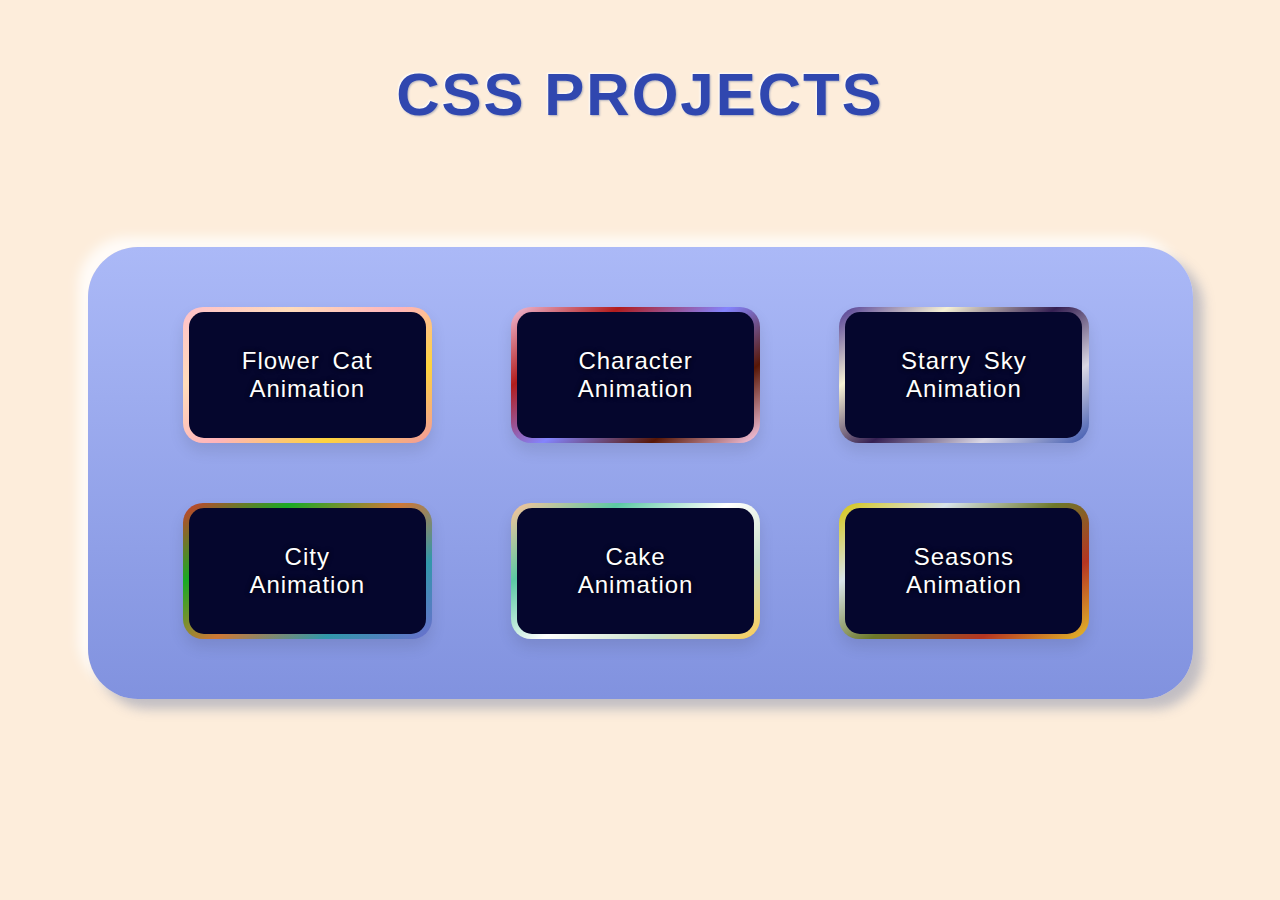
<file: index.html>
<!DOCTYPE html>
<html lang="en" style="height: 100%; overflow: hidden;">
<head>
    <meta charset="UTF-8">
    <meta name="viewport" content="width=device-width, initial-scale=1.0">
    <meta http-equiv="refresh" content="0;url=cssProjects.html">
    <title>index</title>
</head>
<body style="background: linear-gradient(to bottom, #ffb3ba, #ffdfba);">
</body>
</html>
</file>
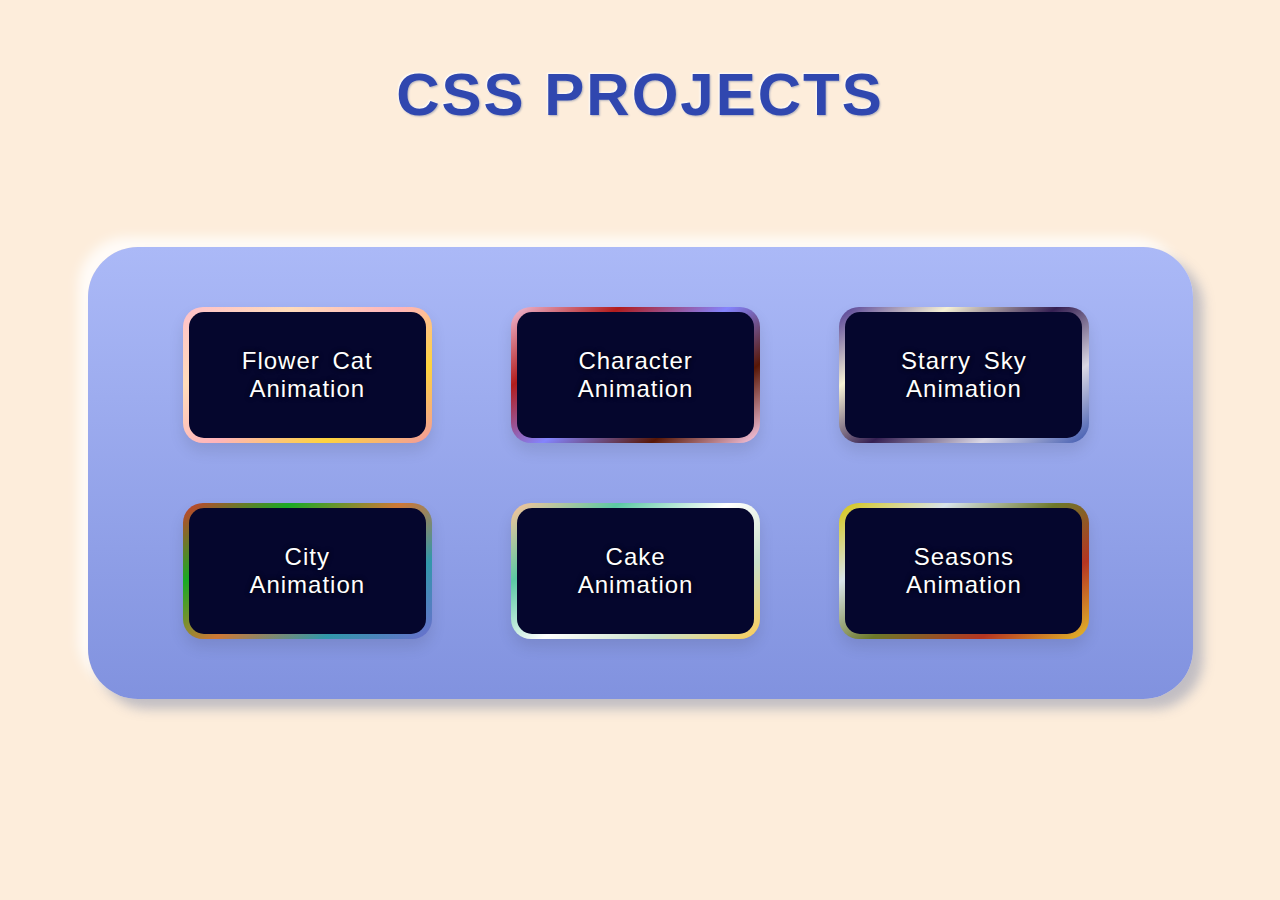
<file: cssProjects.html>
<!DOCTYPE html>
<html lang="en">
<head>
    <meta charset="UTF-8">
    <meta name="viewport" content="width=device-width, initial-scale=1.0, maximum-scale=1.0, user-scalable=no">
    <link rel="icon" type="image/png" href="favicon.png">
    <title>CSS Projects</title>
</head>
<body>
    <h1>CSS Projects</h1><br>
    <div class="container">
        <div class="buttonContainer">
            <button onclick="redirectToFlowerCat()" 
            style="background-image: linear-gradient(144deg, #FEBFCA, #FFDCBA, #FFB4BB, #FED33D, #F298A0);">
                <span class="buttonText">Flower Cat Animation</span>
            </button>

            <button onclick="redirectToOC()"
            style="background-image: linear-gradient(144deg, #F1BED8, #B21C1C, #8484FE, #571605, #FFCDE9);">
                <span class="buttonText">Character Animation</span>
            </button>

            <button onclick="redirectToStarrySky()"
            style="background-image: linear-gradient(144deg, #4E3994, #F6F1D5, #351F52, #DAD7E4, #3C57AF);">
                <span class="buttonText">Starry Sky Animation</span>
            </button>

            <button onclick="redirectToCity()"
            style="background-image: linear-gradient(144deg, #CE3D2D, #1AAA24, #CE7836, #3198AA, #6C6ED0);">
                <span class="buttonText">City Animation</span>
            </button>

            <button onclick="redirectToCake()"
            style="background-image: linear-gradient(144deg, #FEC39A, #5BC9A4, #FFFFFE, #CAE1CB, #FCCC56);">
                <span class="buttonText">Cake Animation</span>
            </button>

            <button onclick="redirectToSeasons()"
            style="background-image: linear-gradient(144deg, #D6C511, #D8E3E9, #6D7829, #B53522, #E4BB2A);">
                <span class="buttonText">Seasons Animation</span>
            </button>
        </div>
    </div>
    
    <script>
        function redirectToFlowerCat() {
            window.location.href = "./FlowerCat/flowerCat.html";
        }
        function redirectToOC() {
            window.location.href = "./OC/oc.html";
        }
        function redirectToStarrySky() {
            window.location.href = "./StarrySky/starrySky.html";
        }
        function redirectToCity() {
            window.location.href = "./City/city.html";
        }
        function redirectToCake() {
            window.location.href = "./Cake/cake.html";
        }
        function redirectToSeasons() {
            window.location.href = "./Seasons/seasons.html";
        }
    </script>   

    <style>
        body {
            font-family: Arial;
            background-color: #fdeddb;
            margin: 0;
            padding: 0;
            display: grid;
            justify-content: center;
            height: 100%;
        }

        h1 {
            font-size: 60px;
            color: #3047af;
            text-transform: uppercase;
            letter-spacing: 2px;
            position: relative;
            margin-bottom: 80px;
            padding: 20px;
            text-align: center;
            cursor: default;
            text-shadow: 1px 1px 2px rgb(177, 177, 189, 1), -1px -1px 2px rgb(255, 255, 255, 1);
        }

        .container {
            display: flex;
            width: 1105px;
            background: linear-gradient(to top, #8192df, #abb9f7);
            margin: auto;
            border-radius: 50px;
            box-shadow: 10px 10px 12px rgb(177, 177, 189, 0.8), -10px -10px 12px rgb(255, 255, 255, 0.8);
        }

        .buttonContainer {
            display: grid;
            justify-content: center;
            grid-template-columns: repeat(3, 1fr);
            grid-row-gap: 60px;
            padding: 30px;
            margin: 30px;
            align-items: center;
        }

        button {
            background: white;
            border: 0;
            border-radius: 20px;
            padding: 5px;
            display: inline-block;
            margin: 35px;
            cursor: pointer;
            box-shadow: 0px 8px 15px rgba(0, 0, 0, 0.1);
            display: flex;
            height: 100%;
            justify-content: center;
            width: 76%;
            transition: transform 0.3s, box-shadow 0.3s;
            
            &:hover {
                transform: translateY(-5px);
                box-shadow: 0px 15px 20px rgba(0, 0, 0, 0.2);
            }
        }

        .buttonText {
            background-color: #05062d;
            padding: 0 22%;
            border-radius: 15px;
            width: 55%;
            color: white;
            font-size: 24px;
            text-shadow: 0 0 5px black;
            margin: 0;
            letter-spacing: 1px;
            word-spacing: 5px;
            display: flex;
            align-items: center;
            justify-content: center;
            transition: 500ms; 
        }

        button:hover .buttonText {
            background: transparent;
        }

    </style>
</body>
</html>
</file>
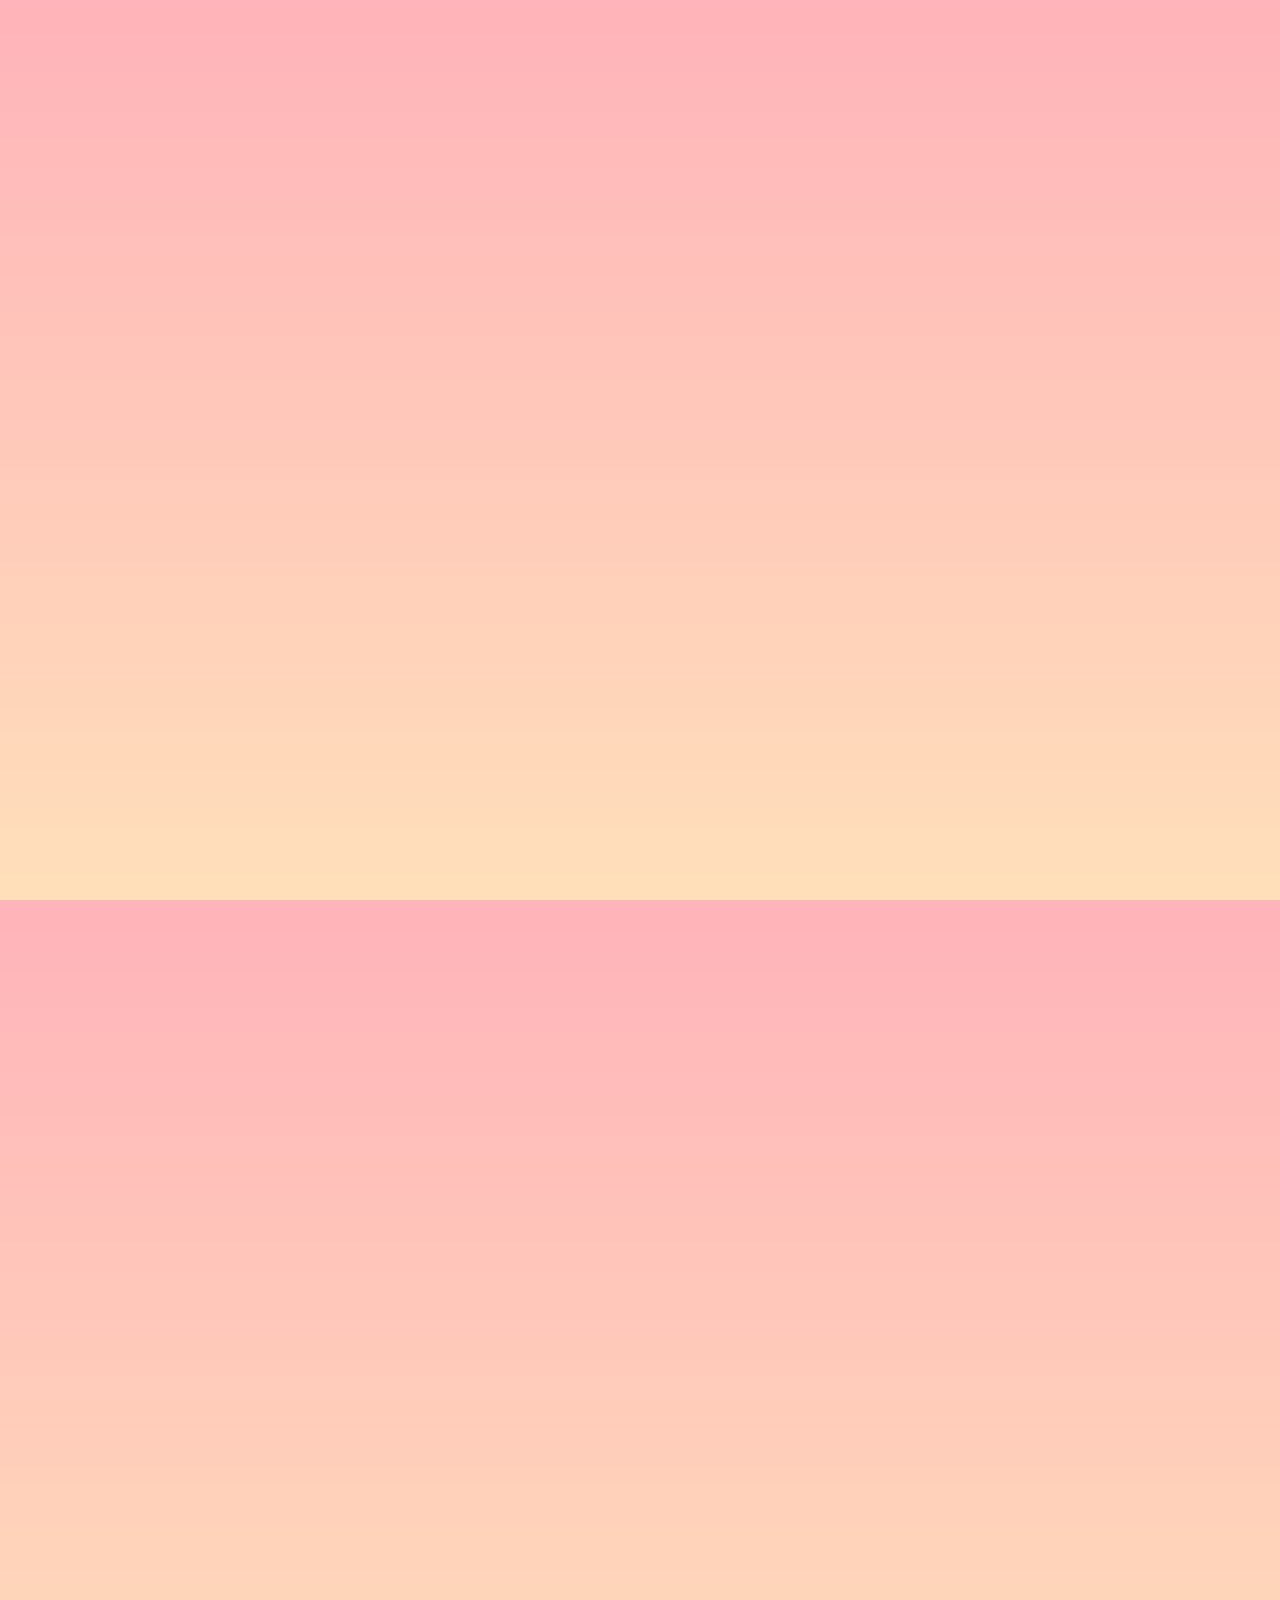
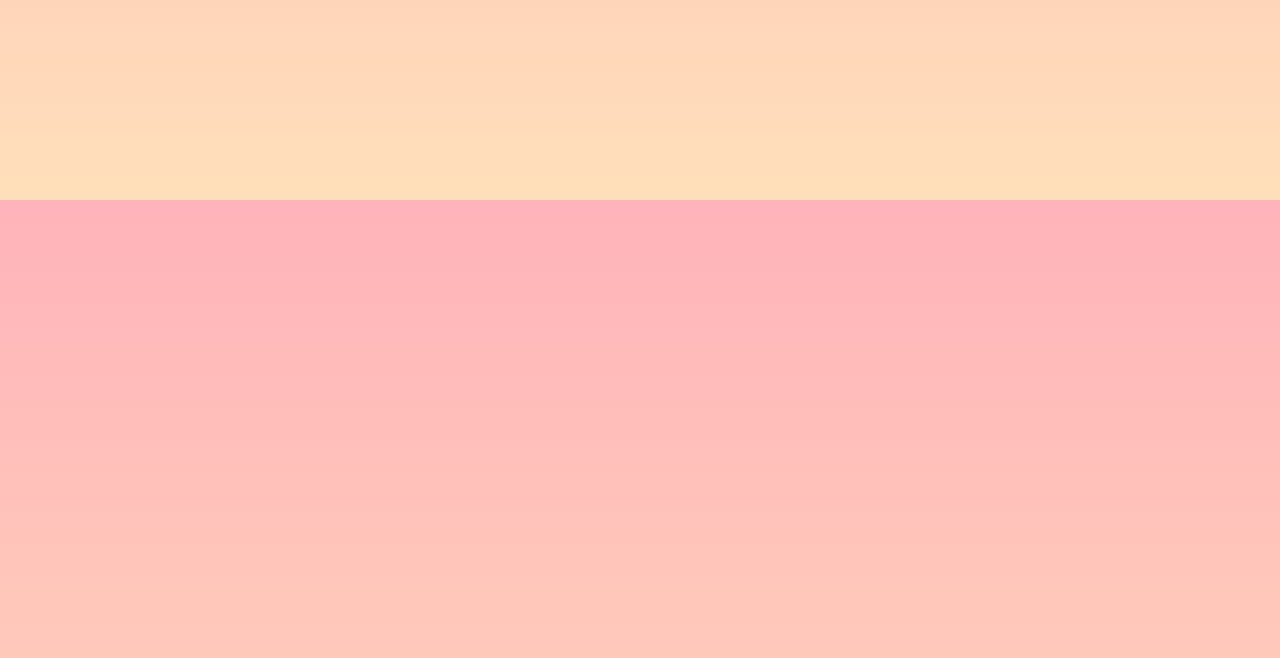
<file: flowerCat.html>
<!DOCTYPE html>
<html lang="en">
<head>
<meta charset="UTF-8">
<meta name="viewport" content="width=device-width, initial-scale=1.0, maximum-scale=1.0, user-scalable=no">
<link rel="stylesheet" href="flowerCat.css">
<link rel="icon" type="image/png" href="favicon.png">
<title>Flower Cat</title>
</head>
<body>
    <div id="container">
        <div id="flower-container"></div>
        <div class="holographic-overlay"></div>
        <div class="welcomeText">Welcome</div>
    </div>
<script>
window.onload = function() {
    var viewportWidth = window.innerWidth;

    function generateHeadFlowers() {
        if (viewportWidth <= 768) {
            var numFlowers = 20;
            var radiusX = 150;
            var radiusY = 130;
        } else {
            var numFlowers = 28;
            var radiusX = 300;
            var radiusY = 260;
        }

        var animationDelay = 0.5;
        var flowerContainer = document.getElementById('flower-container');

        for (var i = 0; i < numFlowers; i++) {
            var angle = (360 / numFlowers) * i + 90;
            var flowerDiv = document.createElement('div');
            flowerDiv.classList.add('flower');
            var x = radiusX * Math.cos(angle * Math.PI / 180);
            var y = radiusY * Math.sin(angle * Math.PI / 180);
            flowerDiv.style.left = x + 'px';
            flowerDiv.style.top = y + 'px';
            flowerDiv.style.animationDelay = animationDelay + 's';
            animationDelay += 0.1;

            for (var j = 0; j < 5; j++) {
                var petalDiv = document.createElement('div');
                petalDiv.classList.add('petal');
                flowerDiv.appendChild(petalDiv);
            }

            var centerDiv = document.createElement('div');
            centerDiv.classList.add('center');
            flowerDiv.appendChild(centerDiv);
            flowerContainer.appendChild(flowerDiv);
        }
    }

    function generateEarFlowers(posX, posY, earAngle) {
        var flowerContainer = document.getElementById('flower-container');
        var numLines = 2;
        var animationDelay = 4;

        if (viewportWidth <= 768) {
        var numFlowersPerLine = 2;
        var lineSpacing = 50;
        } else {
        var numFlowersPerLine = 3;
        var lineSpacing = 60;
        }

        for (var i = 0; i < numLines; i++) {
            var angle = (earAngle * i) + 85;
            for (var j = 0; j < numFlowersPerLine; j++) {
                var flowerDiv = document.createElement('div');
                flowerDiv.classList.add('flower');
                var x = (j * lineSpacing) * Math.cos(angle * Math.PI / 180);
                var y = (j * lineSpacing) * Math.sin(angle * Math.PI / 180);
                flowerDiv.style.left = x + posX + 'px';
                flowerDiv.style.top = y - posY + 'px';
                flowerDiv.style.animationDelay = animationDelay + 's';
                animationDelay += 0.2;

                for (var k = 0; k < 5; k++) {
                    var petalDiv = document.createElement('div');
                    petalDiv.classList.add('petal');
                    flowerDiv.appendChild(petalDiv);
                }

                var centerDiv = document.createElement('div');
                centerDiv.classList.add('center');
                flowerDiv.appendChild(centerDiv);

                flowerContainer.appendChild(flowerDiv);
            }
        }
    }

    function generateFaceFlowers() {
        var flowerContainer = document.getElementById('flower-container');
        var animationDelay = 6;

        for (var l = 0; l < 2; l++) {
            var flowerDiv = document.createElement('div');
            flowerDiv.classList.add('flower');
            flowerDiv.style.animationDelay = animationDelay + 's';
            animationDelay += 0.1;

            if (viewportWidth <= 768) {
                flowerDiv.style.left = -65 + (l * 130) + 'px';
                flowerDiv.style.top = -20 + 'px';
            } else {
                flowerDiv.style.left = -130 + (l * 260) + 'px';
                flowerDiv.style.top = -40 + 'px';
            }

            for (var m = 0; m < 5; m++) {
                var petalDiv = document.createElement('div');
                petalDiv.classList.add('petal');
                flowerDiv.appendChild(petalDiv);
            }

            var centerDiv = document.createElement('div');
            centerDiv.classList.add('center');
            flowerDiv.appendChild(centerDiv);
            flowerContainer.appendChild(flowerDiv);
        }
        
        if (viewportWidth <= 768) {
            var numFlowers = 3;
            var spacing = 25;
        } else {
            var numFlowers = 3;
            var spacing = 40;
        }

        for (var i = 0; i < numFlowers; i++) {
            for (var j = 0; j < numFlowers; j++) {

                if (i === j) {
                    var flowerDiv = document.createElement('div');
                    flowerDiv.classList.add('flower');
                    flowerDiv.style.animationDelay = 1 + animationDelay + 's';
                    animationDelay += 0.1;

                    if (viewportWidth <= 768) {
                        flowerDiv.style.left = -25 + (i * spacing) + 'px';
                        flowerDiv.style.top = 25 + (i * spacing) + 'px';
                    } else {
                        flowerDiv.style.left = -40 + (i * spacing) + 'px';
                        flowerDiv.style.top = 40 + (i * spacing) + 'px';
                    }
                    
                    for (var k = 0; k < 5; k++) {
                        var petalDiv = document.createElement('div');
                        petalDiv.classList.add('petal');
                        flowerDiv.appendChild(petalDiv);
                    }
                    
                    var centerDiv = document.createElement('div');
                    centerDiv.classList.add('center');
                    flowerDiv.appendChild(centerDiv);
                    flowerContainer.appendChild(flowerDiv);

                } else if (i + j === (numFlowers - 1)) {
                    var flowerDiv = document.createElement('div');
                    flowerDiv.classList.add('flower');
                    flowerDiv.style.animationDelay = 1 + animationDelay + 's';
                    animationDelay += 0.1;

                    if (viewportWidth <= 768) {
                        flowerDiv.style.left = -25 + (j * spacing) + 'px';
                        flowerDiv.style.top = 25 + (i * spacing) + 'px';
                    } else {
                        flowerDiv.style.left = -40 + (j * spacing) + 'px';
                        flowerDiv.style.top = 40 + (i * spacing) + 'px';
                    }
                    
                    for (var k = 0; k < 5; k++) {
                        var petalDiv = document.createElement('div');
                        petalDiv.classList.add('petal');
                        flowerDiv.appendChild(petalDiv);
                    }
                    
                    var centerDiv = document.createElement('div');
                    centerDiv.classList.add('center');
                    flowerDiv.appendChild(centerDiv);
                    flowerContainer.appendChild(flowerDiv);
                }
            }
        }
    }
   
    generateHeadFlowers();
    if (viewportWidth <= 768) {
        generateEarFlowers(142.5, 150, 85);
        generateEarFlowers(-145, 145, -75);
    } else {
        generateEarFlowers(285, 300, 85);
        generateEarFlowers(-290, 290, -75);
    }
    generateFaceFlowers();
};

setTimeout(function() {
            window.location.href = 'cssProjects.html';
        }, 15300);
</script>

</body>
</html>
</file>
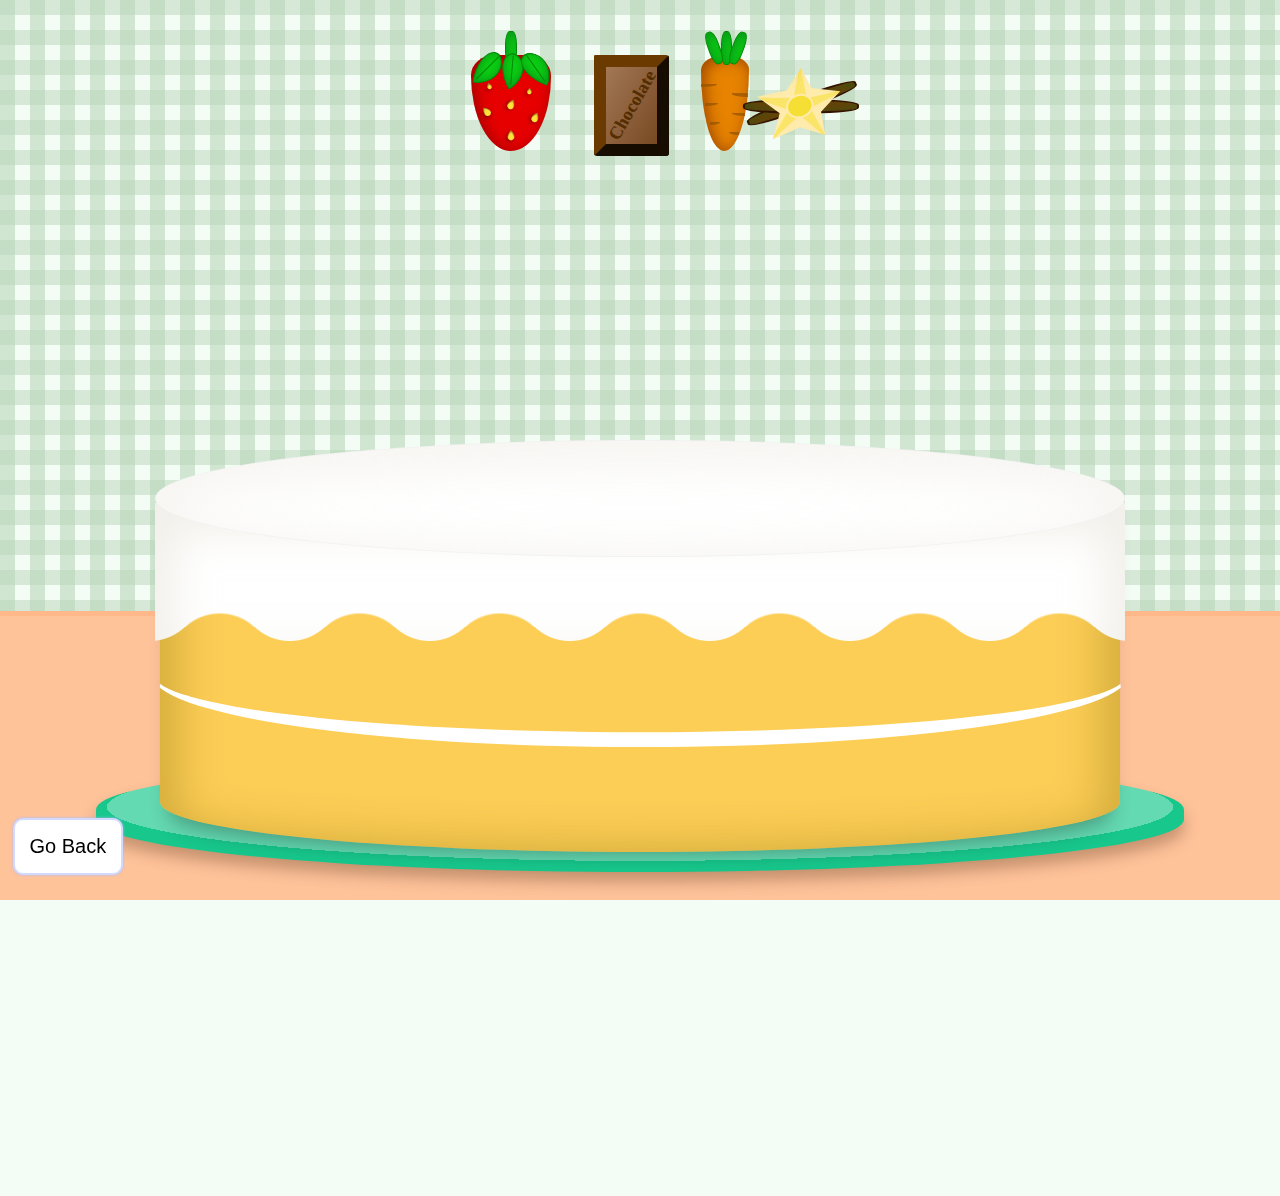
<file: Cake/cake.html>
<!DOCTYPE html>
<html lang="en">
<head>
    <meta charset="UTF-8">
    <meta name="viewport" content="width=device-width, initial-scale=1.0, maximum-scale=1.0, user-scalable=no">
    <link rel="stylesheet" href="cake.css">
    <link rel="icon" type="image/png" href="favicon.png">
    <title>Cake Flavors</title>
</head>
<body>
    <div class="container">
        <div class="itemsContainer">
            <div class="strawberry" onclick="moveDownStrawberry()">
                <div class="stick"></div>
                <div class="leaf"></div> <div class="leaf"></div>
                <div class="leaf"></div>
                <div class="seed"></div> <div class="seed"></div>
                <div class="seed"></div> <div class="seed"></div>
                <div class="seed"></div> <div class="seed"></div>
            </div>
            <div class="chocolate" onclick="moveDownChocolate()"></div>
            <div class="carrot" onclick="moveDownCarrot()">
                <div class="stick"></div>
                <div class="stick" style="rotate: -20deg; left: 15%;"></div>
                <div class="stick" style="rotate: 20deg; left: 65%;"></div>
                <div class="carrotLines"></div> <div class="carrotLines"></div>
                <div class="carrotLines"></div> <div class="carrotLines"></div>
                <div class="carrotLines"></div> <div class="carrotLines"></div>
            </div>
            <div class="vanilla" onclick="moveDownVanilla()">
                <div class="vanilla"></div>
                <div class="vanillaFlower"></div>
            </div>
        </div>
    </div>
    <div class="cakeContainer">
        <div class="icing"></div>
        <div class="icing-drip"></div>
        <div class="cake"></div>
        <div class="filling"></div>
        <div class="plate"></div>
    </div>
    
      <div class="table"></div>

    <script src="cake.js"></script>
    <iframe src="../goBackButton.html" frameborder="0" scrolling="no" style="top: 90%; position: fixed;"></iframe>
</body>
</html>
</file>
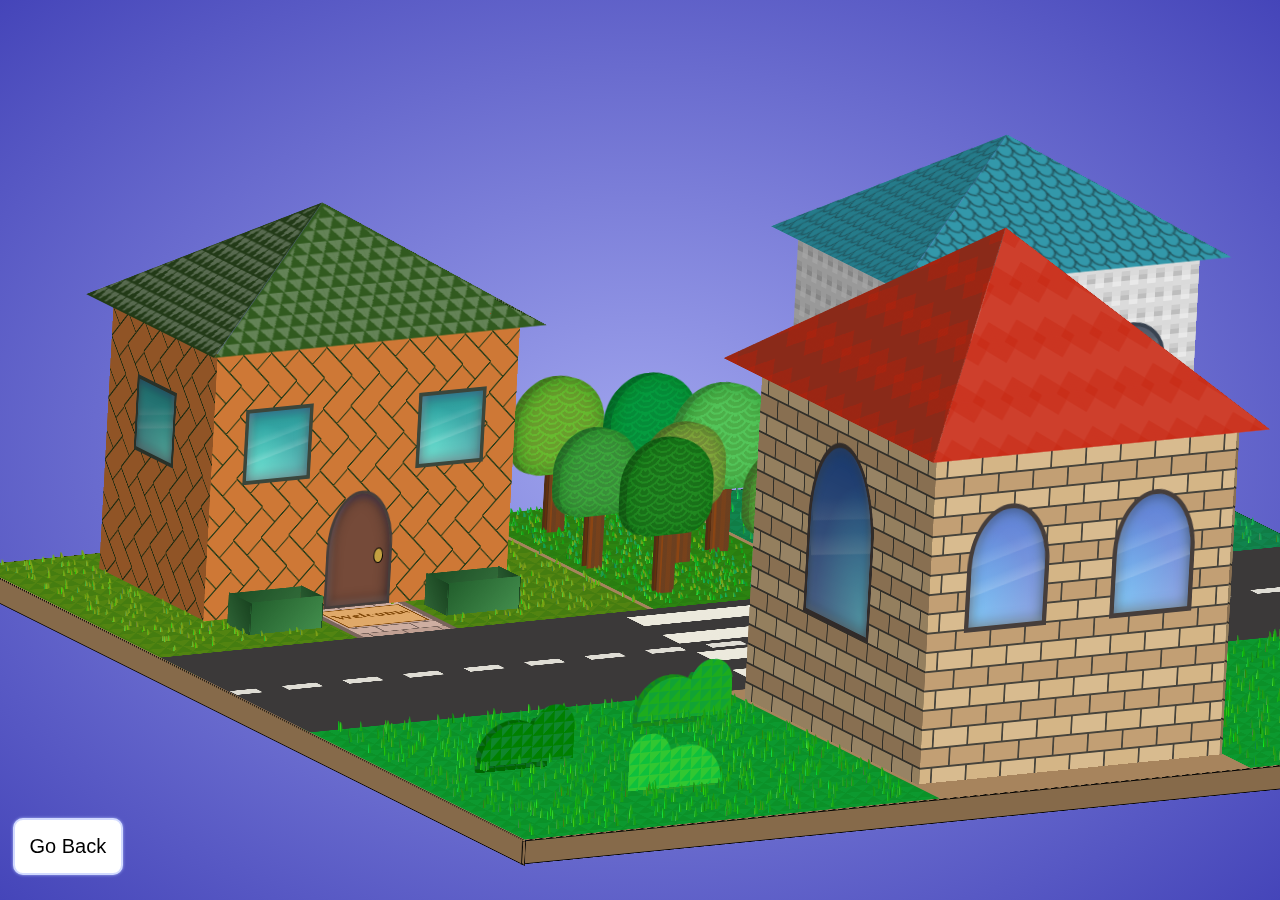
<file: City/city.html>
<!DOCTYPE html>
<html lang="en">
<head>
    <meta charset="UTF-8">
    <meta name="viewport" content="width=device-width, initial-scale=1.0, maximum-scale=1.0, user-scalable=no">
    <link rel="stylesheet" href="city.css">
    <link rel="icon" type="image/png" href="favicon.png">
    <title>Nature City</title>
</head>
<body>
    <div class="base">
        <div class="backBase"></div>
        <div class="base" style="transform: rotateX(0deg) rotateY(0deg) rotateZ(0deg) scale(1.1); left: -25%; top: -0%;"></div>
        <div class="road"><div class="crosswalk"></div></div>

        <!-- Bottom Left Garden -->
        <div class="grassGround"></div>
        <div class="bush">
            <div class="bush"></div>
        </div>
        <div class="bush" style="left: 65%; top: 70%; background: linear-gradient(-45deg, #11a335 50%, #1dac1d 50%);
        background-size: 12px 12px;">
            <div class="bush"></div>
        </div>
        <div class="bush" style="left: 88%; top: 80%; background: linear-gradient(45deg, #0fc03c 50%, #31c731 50%); 
        transform: rotateX(90deg) rotateY(90deg) rotateZ(90deg); background-size: 12px 12px;">
            <div class="bush" style="transform: rotateX(180deg) rotateY(180deg) translateZ(-10px) scaleY(-1);"></div>
        </div>

        <!-- Bottom Right Garden -->
        <div class="grassGround" style="top: -4.9%;"></div>
        <div class="bush" style="left: 70%; top: 25%;">
            <div class="bush"></div>
        </div>
        <div class="bush" style="left: 88%; top: 15%; background: linear-gradient(-45deg, #11a335 50%, #1dac1d 50%);
        background-size: 12px 12px;">
            <div class="bush"></div>
        </div>
        <div class="bush" style="left: 65%; top: 2%; background: linear-gradient(45deg, #0fc03c 50%, #31c731 50%); 
        transform: rotateX(90deg) rotateY(90deg) rotateZ(90deg); background-size: 12px 12px;">
            <div class="bush" style="transform: rotateX(180deg) rotateY(180deg) translateZ(-10px) scaleY(-1);"></div>
        </div>
        
        <!-- Bottom House -->
        <div class="bottomHouseWall back bottomHouse"> <div class="window"></div> <div class="window" style="left: 12%;"></div> </div>
        <div class="bottomHouseWall left bottomHouse"> <div class="window"></div> </div>
        <div class="bottomHouseWall right bottomHouse"> <div class="window"></div> </div>
        <div class="bottomHouseRoof bottomHouse">
            <div class="bottomHouseRoofSide" style="transform: rotateX(48.5deg); transform-origin: 0 0; border-bottom-color: #ce3f2c;"></div>
            <div class="bottomHouseRoofSide" style="transform-origin: 150px 0;transform: rotateY(90deg) rotateX(-48.5deg);"></div>
            <div class="bottomHouseRoofSide" style="transform-origin: 150px 0; transform: rotateY(270deg) rotateX(-48.5deg);"></div>
        </div>

        <!-- Left House -->
        <div class="grassGround" style="top: 58%; left: -5%; height: 47%; background: linear-gradient(45deg, #528411 50%, #457d10 50%); background-size: 20px 20px;"></div>
        <div class="leftHouseEntrance"></div>
        <div class="leftHouseFlowerBed">
            <div class="front"></div> <div class="back"></div> <div class="left"></div> <div class="right"></div>
            <div class="flower"> <div class="stem"></div> </div>
            <div class="flower" style="background: radial-gradient(circle at 50% 25%, #e6ccff, #c266ff); transform: translateZ(42px) rotateX(90deg) rotateY(90deg);"> <div class="stem"></div> </div>
            <div class="flower"> <div class="stem"></div> </div>
              
        </div>
        <div class="leftHouseFlowerBed" style="top: 67%;">
            <div class="front"></div> <div class="back"></div> <div class="left"></div> <div class="right"></div>
            <div class="flower"> <div class="stem"></div> </div>
            <div class="flower" style="background: radial-gradient(circle at 50% 25%, #e6ccff, #c266ff); transform: translateZ(42px) rotateX(90deg) rotateY(90deg);"> <div class="stem"></div> </div>
            <div class="flower"> <div class="stem"></div> </div>
        </div>
        <div class="leftHouseWall back leftHouse"> <div class="window"></div> <div class="window" style="left: 10%;"></div> <div class="door"></div> </div>
        <div class="leftHouseWall left leftHouse"> <div class="window"></div> </div>
        <div class="leftHouseWall right leftHouse"> <div class="window"></div> </div>
        <div class="leftHouseRoof leftHouse">
            <div class="leftHouseRoofSide" style="transform: rotateX(60deg); transform-origin: 0 0; border-bottom-color: #315a1f;"></div>
            <div class="leftHouseRoofSide" style="transform-origin: 160px 0;transform: rotateY(90deg) rotateX(-60deg);"></div>
            <div class="leftHouseRoofSide" style="transform-origin: 160px 0; transform: rotateY(270deg) rotateX(-60deg);"></div>
        </div>

        <!-- Right House -->
        <div class="grassGround" style="top: -5%; left: -5%; height: 44%; background: linear-gradient(45deg, #11844e 50%, #107d46 50%); background-size: 20px 20px;"></div>
        <div class="rightHouseEntrance"></div>
        <div class="rightHouseFlowerBed">
            <div class="front"></div> <div class="back"></div> <div class="left"></div> <div class="right"></div>
            <div class="flower"> <div class="stem"></div> </div>
            <div class="flower" style="background: radial-gradient(circle at 50% 25%, #ffebcc, #ffb866); transform: translateZ(42px) rotateX(90deg) rotateY(90deg);"> <div class="stem"></div> </div>
            <div class="flower"> <div class="stem"></div> </div>
              
        </div>
        <div class="rightHouseFlowerBed" style="top: 3.5%;">
            <div class="front"></div> <div class="back"></div> <div class="left"></div> <div class="right"></div>
            <div class="flower"> <div class="stem"></div> </div>
            <div class="flower" style="background: radial-gradient(circle at 50% 25%, #ffebcc, #ffb866); transform: translateZ(42px) rotateX(90deg) rotateY(90deg);"> <div class="stem"></div> </div>
            <div class="flower"> <div class="stem"></div> </div>
        </div>
        <div class="rightHouseWall back rightHouse"> <div class="window"></div> <div class="window" style="left: 10%;"></div> <div class="door"></div> </div>
        <div class="rightHouseWall left rightHouse"> <div class="window"></div> </div>
        <div class="rightHouseWall right rightHouse"> <div class="window"></div> </div>
        <div class="rightHouseRoof rightHouse">
            <div class="rightHouseRoofSide" style="transform: rotateX(60deg); transform-origin: 0 0; border-bottom-color: #3398aa;"></div>
            <div class="rightHouseRoofSide" style="transform-origin: 160px 0;transform: rotateY(90deg) rotateX(-60deg);"></div>
            <div class="rightHouseRoofSide" style="transform-origin: 160px 0; transform: rotateY(270deg) rotateX(-60deg);"></div>
        </div>

        <!-- Top Garden -->
        <div class="grassGround" style="top: 39.5%; left: -5%; height: 18%; background: linear-gradient(45deg, #2c8411 50%, #297d10 50%); background-size: 20px 20px;"></div>
        <div class="tree">
            <div class="trunk"><div class="trunk"></div></div>
            <div class="leaves"><div class="leaves"></div></div>
        </div>
        <div class="tree" style="top: 44%; left: 25%; --leafBackground: #5aa73c; --leafGradientColor: #5b8f39; transform: rotateY(90deg) translateX(-110%) rotate(90deg) scale(0.9);">
            <div class="trunk"><div class="trunk"></div></div>
            <div class="leaves"><div class="leaves"></div></div>
        </div>
        <div class="tree" style="top: 43%; left: 10%; --leafBackground: #53c559; --leafGradientColor: #4caf49; transform: rotateY(90deg) translateX(-130%) rotate(90deg) scale(1.1);">
            <div class="trunk"><div class="trunk"></div></div>
            <div class="leaves"><div class="leaves"></div></div>
        </div>
        <div class="tree" style="top: 56%; left: 12%; --leafBackground: #3ca73c; --leafGradientColor: #398f39; transform: rotateY(90deg) translateX(-110%) rotate(90deg) scale(0.9);">
            <div class="trunk"><div class="trunk"></div></div>
            <div class="leaves"><div class="leaves"></div></div>
        </div>
        <div class="tree" style="top: 45%; left: 0%; --leafBackground: #059c3f; --leafGradientColor: #058d39;">
            <div class="trunk"><div class="trunk"></div></div>
            <div class="leaves"><div class="leaves"></div></div>
        </div>
        <div class="tree" style="top: 53%; left: -2%; --leafBackground: #67bb2f; --leafGradientColor: #699e2d;">
            <div class="trunk"><div class="trunk"></div></div>
            <div class="leaves"><div class="leaves"></div></div>
        </div>
        <div class="tree" style="top: 48%; left: 13%; --leafBackground: #82a73c; --leafGradientColor: #758f39; transform: rotateY(90deg) translateX(-110%) rotate(90deg) scale(0.9);">
            <div class="trunk"><div class="trunk"></div></div>
            <div class="leaves"><div class="leaves"></div></div>
        </div>  
    </div>
    
    <script src="city.js"></script>
    <iframe src="../goBackButton.html" frameborder="0" scrolling="no" style="top: 90%; position: fixed;"></iframe>
</body>
</html>
</file>
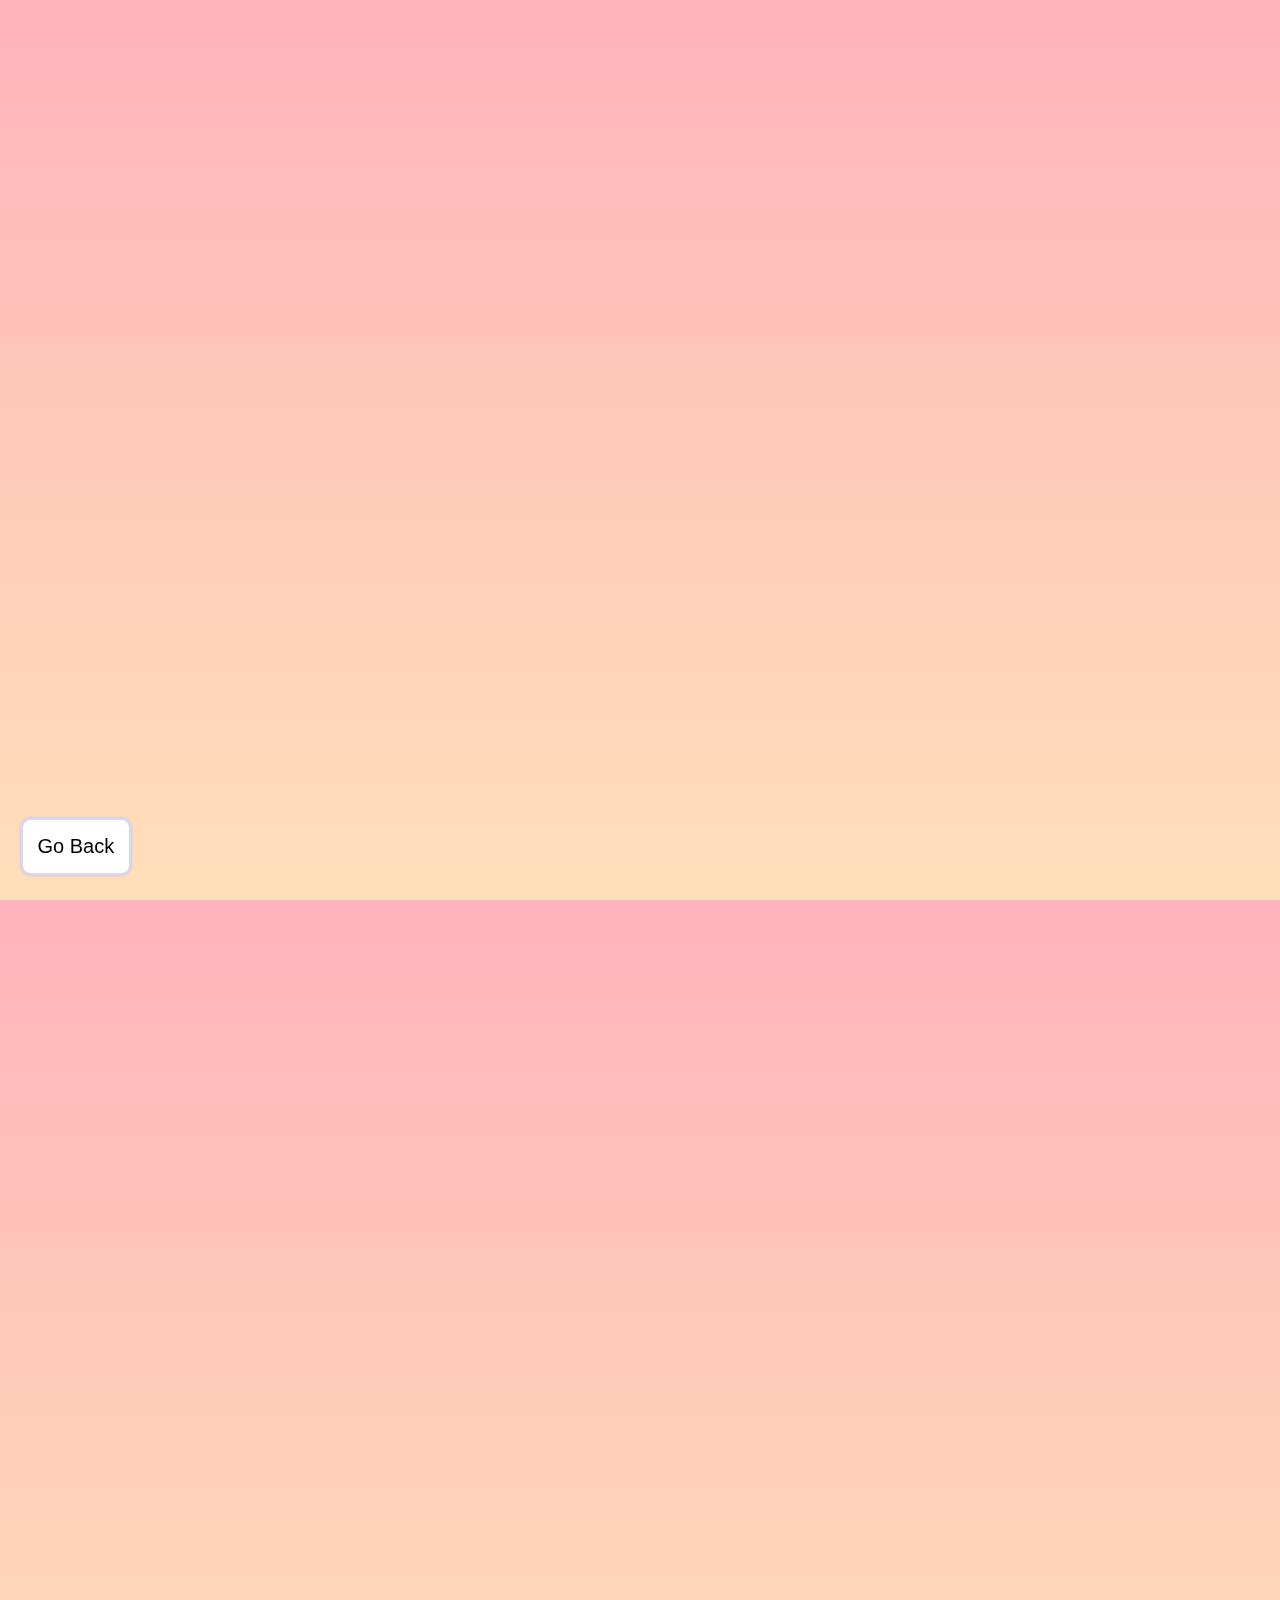
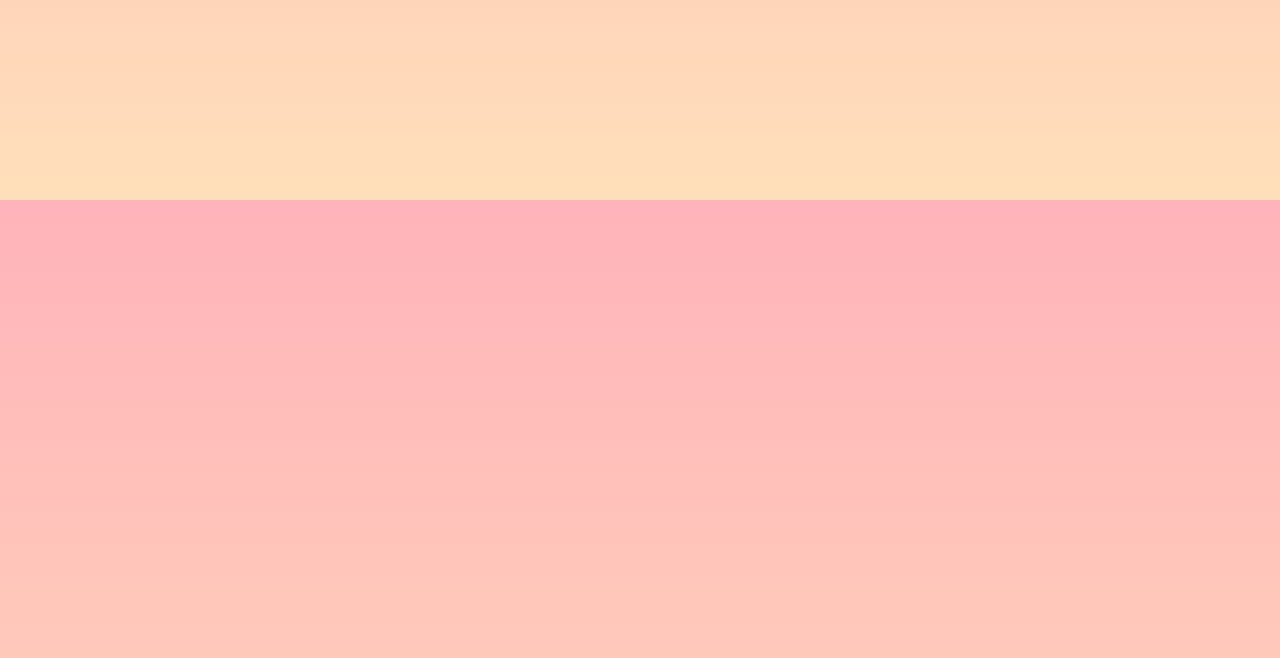
<file: FlowerCat/flowerCat.html>
<!DOCTYPE html>
<html lang="en">
<head>
<meta charset="UTF-8">
<meta name="viewport" content="width=device-width, initial-scale=1.0, maximum-scale=1.0, user-scalable=no">
<link rel="stylesheet" href="flowerCat.css">
<link rel="icon" type="image/png" href="favicon.png">
<title>Flower Cat</title>
</head>
<body>
    <div id="container">
        <div id="flower-container"></div>
    </div>
    
    <script src="flowerCat.js"></script>
    <iframe src="../goBackButton.html" frameborder="0" scrolling="no" style="top: 90%; position: fixed;"></iframe>
</body>
</html>
</file>
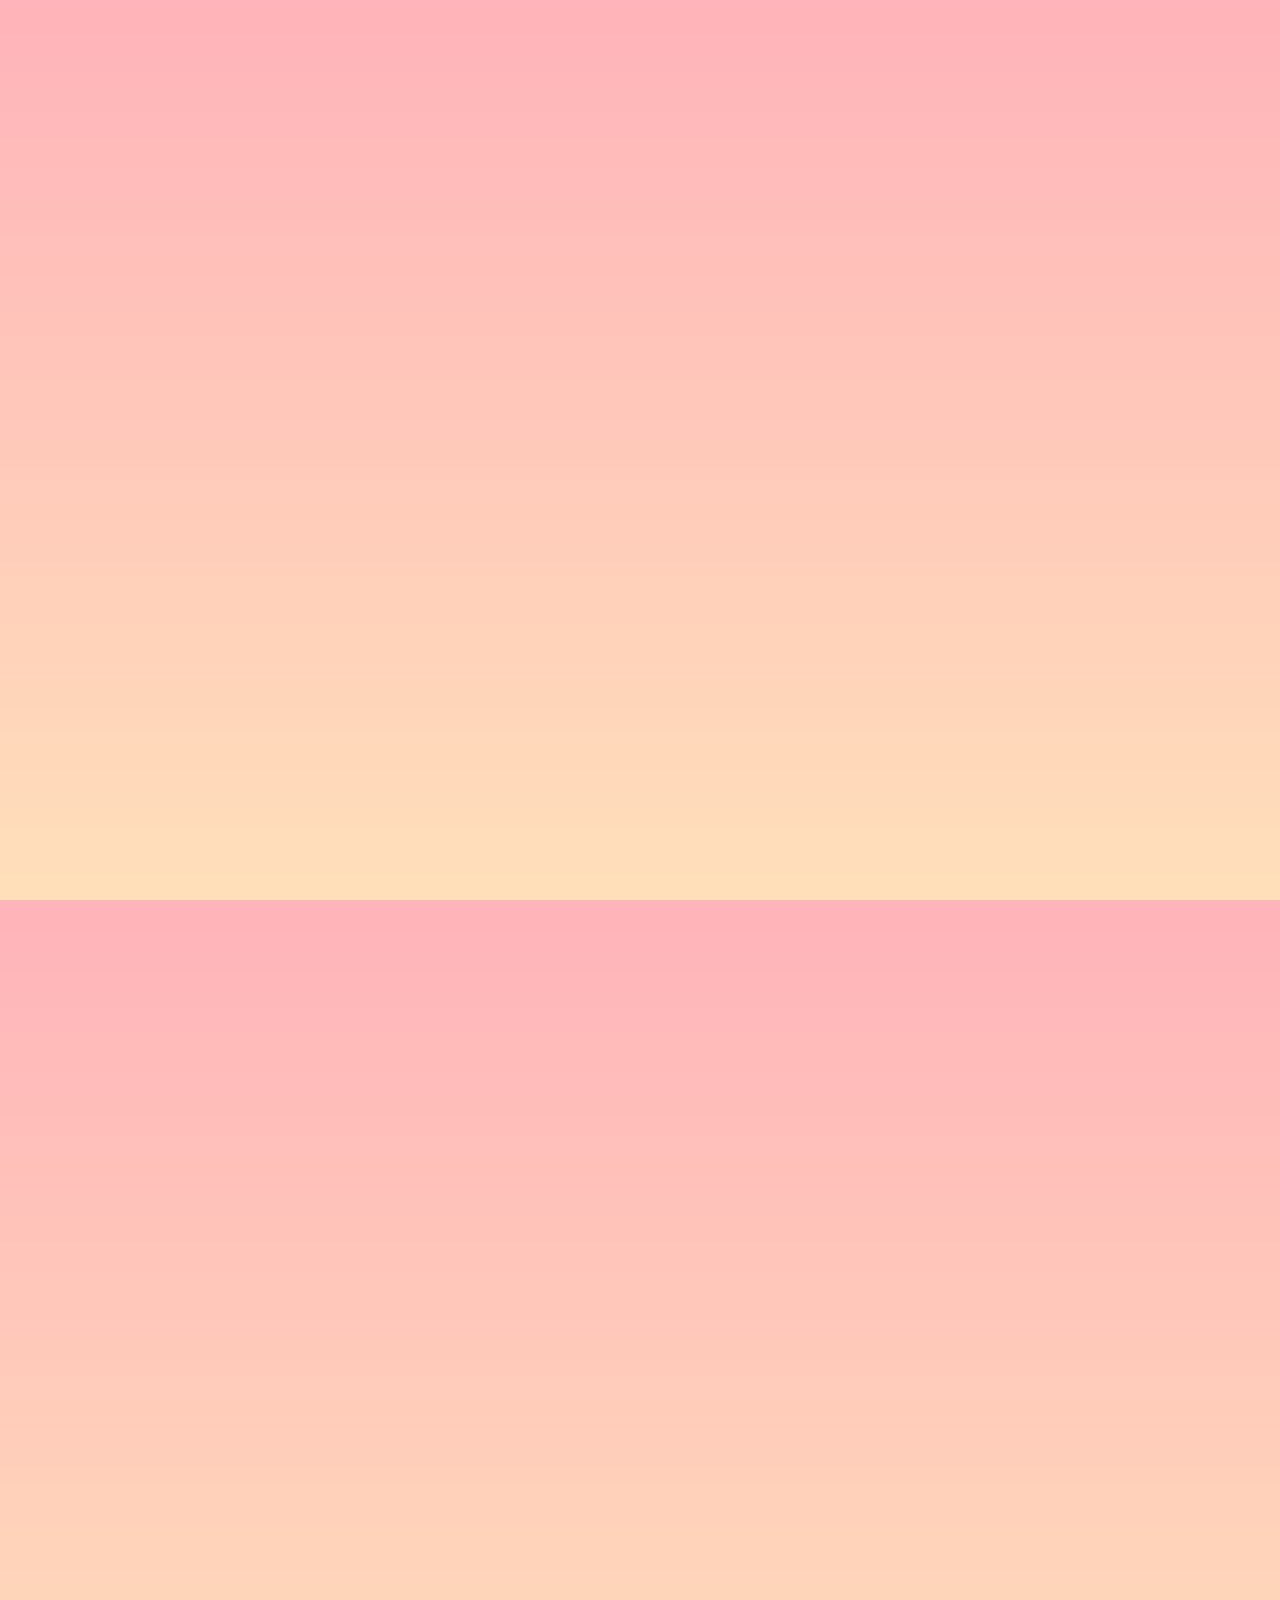
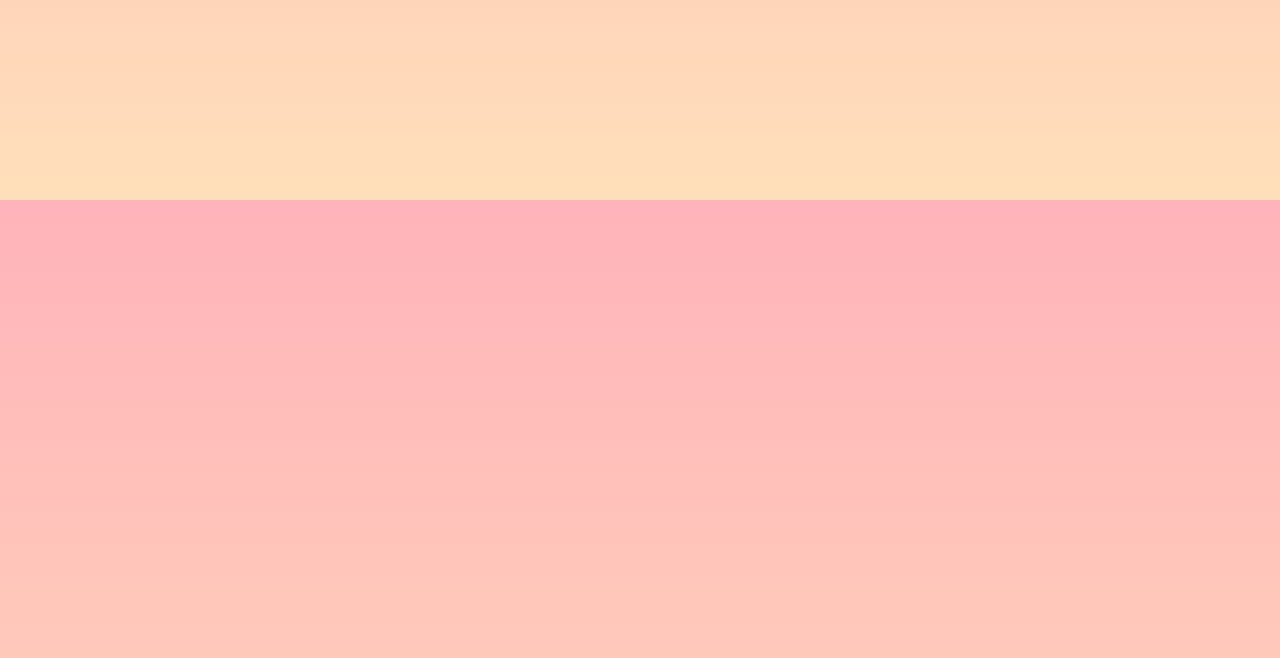
<file: flowerCat/flowerCat.html>
<!DOCTYPE html>
<html lang="en">
<head>
<meta charset="UTF-8">
<meta name="viewport" content="width=device-width, initial-scale=1.0, maximum-scale=1.0, user-scalable=no">
<link rel="stylesheet" href="flowerCat.css">
<link rel="icon" type="image/png" href="favicon.png">
<title>Flower Cat</title>
</head>
<body>
    <div id="container">
        <div id="flower-container"></div>
        <div class="holographic-overlay"></div>
        <div class="welcomeText">Welcome</div>
    </div>
<script>
window.onload = function() {
    var viewportWidth = window.innerWidth;

    function generateHeadFlowers() {
        if (viewportWidth <= 768) {
            var numFlowers = 20;
            var radiusX = 150;
            var radiusY = 130;
        } else {
            var numFlowers = 28;
            var radiusX = 300;
            var radiusY = 260;
        }

        var animationDelay = 0.5;
        var flowerContainer = document.getElementById('flower-container');

        for (var i = 0; i < numFlowers; i++) {
            var angle = (360 / numFlowers) * i + 90;
            var flowerDiv = document.createElement('div');
            flowerDiv.classList.add('flower');
            var x = radiusX * Math.cos(angle * Math.PI / 180);
            var y = radiusY * Math.sin(angle * Math.PI / 180);
            flowerDiv.style.left = x + 'px';
            flowerDiv.style.top = y + 'px';
            flowerDiv.style.animationDelay = animationDelay + 's';
            animationDelay += 0.1;

            for (var j = 0; j < 5; j++) {
                var petalDiv = document.createElement('div');
                petalDiv.classList.add('petal');
                flowerDiv.appendChild(petalDiv);
            }

            var centerDiv = document.createElement('div');
            centerDiv.classList.add('center');
            flowerDiv.appendChild(centerDiv);
            flowerContainer.appendChild(flowerDiv);
        }
    }

    function generateEarFlowers(posX, posY, earAngle) {
        var flowerContainer = document.getElementById('flower-container');
        var numLines = 2;
        var animationDelay = 4;

        if (viewportWidth <= 768) {
        var numFlowersPerLine = 2;
        var lineSpacing = 50;
        } else {
        var numFlowersPerLine = 3;
        var lineSpacing = 60;
        }

        for (var i = 0; i < numLines; i++) {
            var angle = (earAngle * i) + 85;
            for (var j = 0; j < numFlowersPerLine; j++) {
                var flowerDiv = document.createElement('div');
                flowerDiv.classList.add('flower');
                var x = (j * lineSpacing) * Math.cos(angle * Math.PI / 180);
                var y = (j * lineSpacing) * Math.sin(angle * Math.PI / 180);
                flowerDiv.style.left = x + posX + 'px';
                flowerDiv.style.top = y - posY + 'px';
                flowerDiv.style.animationDelay = animationDelay + 's';
                animationDelay += 0.2;

                for (var k = 0; k < 5; k++) {
                    var petalDiv = document.createElement('div');
                    petalDiv.classList.add('petal');
                    flowerDiv.appendChild(petalDiv);
                }

                var centerDiv = document.createElement('div');
                centerDiv.classList.add('center');
                flowerDiv.appendChild(centerDiv);

                flowerContainer.appendChild(flowerDiv);
            }
        }
    }

    function generateFaceFlowers() {
        var flowerContainer = document.getElementById('flower-container');
        var animationDelay = 6;

        for (var l = 0; l < 2; l++) {
            var flowerDiv = document.createElement('div');
            flowerDiv.classList.add('flower');
            flowerDiv.style.animationDelay = animationDelay + 's';
            animationDelay += 0.1;

            if (viewportWidth <= 768) {
                flowerDiv.style.left = -65 + (l * 130) + 'px';
                flowerDiv.style.top = -20 + 'px';
            } else {
                flowerDiv.style.left = -130 + (l * 260) + 'px';
                flowerDiv.style.top = -40 + 'px';
            }

            for (var m = 0; m < 5; m++) {
                var petalDiv = document.createElement('div');
                petalDiv.classList.add('petal');
                flowerDiv.appendChild(petalDiv);
            }

            var centerDiv = document.createElement('div');
            centerDiv.classList.add('center');
            flowerDiv.appendChild(centerDiv);
            flowerContainer.appendChild(flowerDiv);
        }
        
        if (viewportWidth <= 768) {
            var numFlowers = 3;
            var spacing = 25;
        } else {
            var numFlowers = 3;
            var spacing = 40;
        }

        for (var i = 0; i < numFlowers; i++) {
            for (var j = 0; j < numFlowers; j++) {

                if (i === j) {
                    var flowerDiv = document.createElement('div');
                    flowerDiv.classList.add('flower');
                    flowerDiv.style.animationDelay = 1 + animationDelay + 's';
                    animationDelay += 0.1;

                    if (viewportWidth <= 768) {
                        flowerDiv.style.left = -25 + (i * spacing) + 'px';
                        flowerDiv.style.top = 25 + (i * spacing) + 'px';
                    } else {
                        flowerDiv.style.left = -40 + (i * spacing) + 'px';
                        flowerDiv.style.top = 40 + (i * spacing) + 'px';
                    }
                    
                    for (var k = 0; k < 5; k++) {
                        var petalDiv = document.createElement('div');
                        petalDiv.classList.add('petal');
                        flowerDiv.appendChild(petalDiv);
                    }
                    
                    var centerDiv = document.createElement('div');
                    centerDiv.classList.add('center');
                    flowerDiv.appendChild(centerDiv);
                    flowerContainer.appendChild(flowerDiv);

                } else if (i + j === (numFlowers - 1)) {
                    var flowerDiv = document.createElement('div');
                    flowerDiv.classList.add('flower');
                    flowerDiv.style.animationDelay = 1 + animationDelay + 's';
                    animationDelay += 0.1;

                    if (viewportWidth <= 768) {
                        flowerDiv.style.left = -25 + (j * spacing) + 'px';
                        flowerDiv.style.top = 25 + (i * spacing) + 'px';
                    } else {
                        flowerDiv.style.left = -40 + (j * spacing) + 'px';
                        flowerDiv.style.top = 40 + (i * spacing) + 'px';
                    }
                    
                    for (var k = 0; k < 5; k++) {
                        var petalDiv = document.createElement('div');
                        petalDiv.classList.add('petal');
                        flowerDiv.appendChild(petalDiv);
                    }
                    
                    var centerDiv = document.createElement('div');
                    centerDiv.classList.add('center');
                    flowerDiv.appendChild(centerDiv);
                    flowerContainer.appendChild(flowerDiv);
                }
            }
        }
    }
   
    generateHeadFlowers();
    if (viewportWidth <= 768) {
        generateEarFlowers(142.5, 150, 85);
        generateEarFlowers(-145, 145, -75);
    } else {
        generateEarFlowers(285, 300, 85);
        generateEarFlowers(-290, 290, -75);
    }
    generateFaceFlowers();
};

setTimeout(function() {
            window.location.href = '../cssProjects.html';
        }, 15300);
</script>

</body>
</html>
</file>
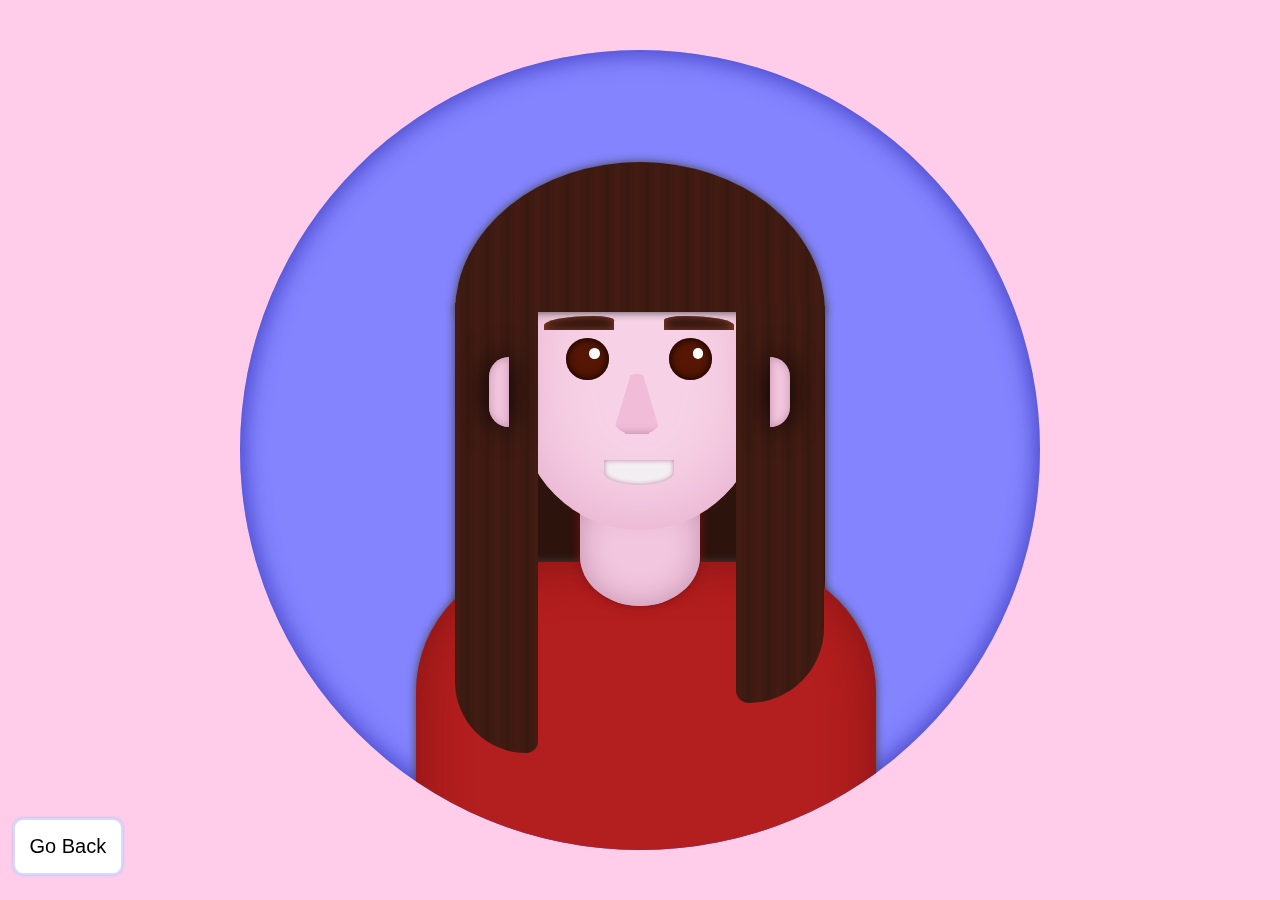
<file: OC/oc.html>
<!DOCTYPE html>
<html lang="en">
<head>
    <meta charset="UTF-8">
    <meta name="viewport" content="width=device-width, initial-scale=1.0, maximum-scale=1.0, user-scalable=no">
    <link rel="stylesheet" href="oc.css">
    <link rel="icon" type="image/png" href="favicon.png">
    <title>Hi! It's Me!</title>
</head>
<body>
    <div class="container">
        
        <div class="hair behind"></div>
        <div class="body"></div>
        <div class="neck"></div>
        <div class="head">
            <div class="hair top"></div>
            <div class="hair left"></div>
            <div class="hair right"></div>
            <div class="ear left"></div>
            <div class="ear right"></div>
            <div class="eyeBrow left"></div>
            <div class="eyeBrow right"></div>
            <div class="eye left"><div class="eyeFollow"></div></div>
            <div class="eye right"><div class="eyeFollow"></div></div>
            <div class="nose" onclick="startNoseWiggle()"></div>
            <div class="mouth"></div>
        </div>
    </div>
    
    <script src="oc.js"></script>
    <iframe src="../goBackButton.html" frameborder="0" scrolling="no" style="top: 90%; position: fixed;"></iframe>
</body>
</html>
</file>
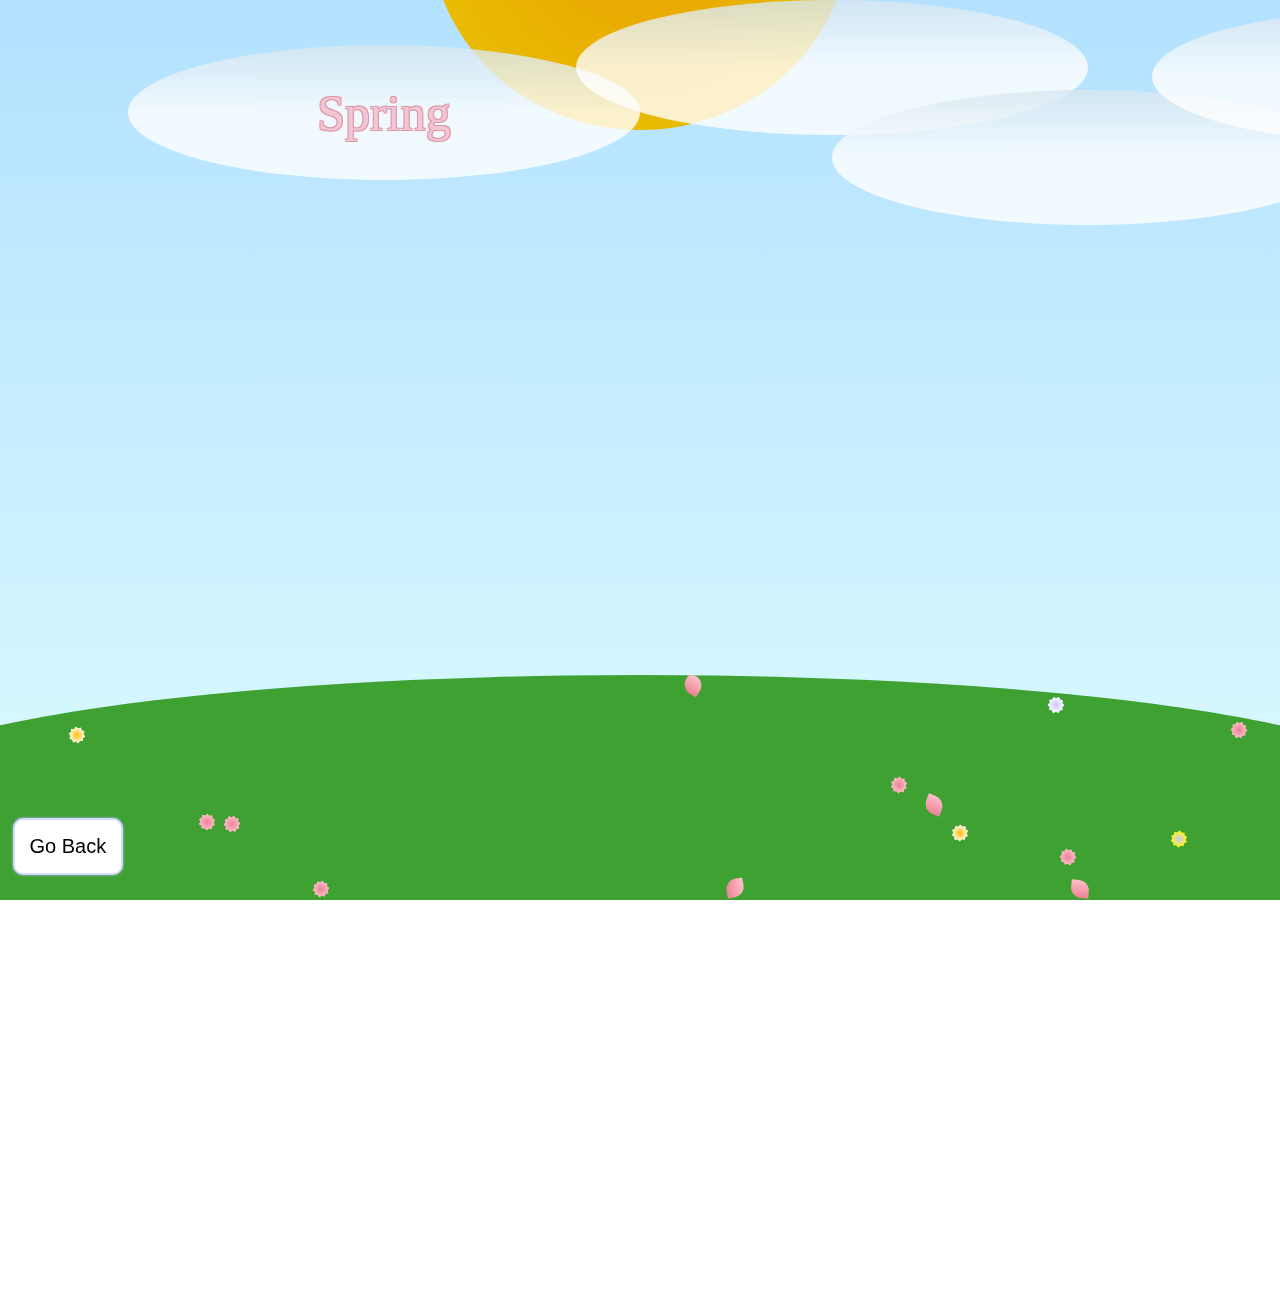
<file: Seasons/seasons.html>
<!DOCTYPE html>
<html lang="en">
<head>
    <meta charset="UTF-8">
    <meta name="viewport" content="width=device-width, initial-scale=1.0, maximum-scale=1.0, user-scalable=no">
    <link rel="stylesheet" href="seasons.css">
    <link rel="icon" type="image/png" href="favicon.png">
    <title>Seasons</title>
</head>
<body>
    <div class="sun"></div>
    <div class="floor"><div class="grass"></div></div>
    <div class="clouds" id="cloud1">Spring</div> <div class="clouds" id="cloud2" style="left: 45%; top: 0%"></div>
    <div class="clouds" id="cloud3" style="left: 65%; top: 10%"></div> <div class="clouds" id="cloud4" style="left: 90%; top: 1%"></div>

    <div class="seasons">
        <div class="spring"></div>
        <div class="summer">
            <div class="ball"></div><div class="ball second-ball"></div>
            <div class="blanket"></div>
        </div>
        <div class="fall"></div>
        <div class="winter"></div>
    </div>
    
    <script src="seasons.js"></script>
    <iframe src="../goBackButton.html" frameborder="0" scrolling="no" style="top: 90%; position: fixed; z-index: 999;"></iframe>
</body>
</html>
</file>
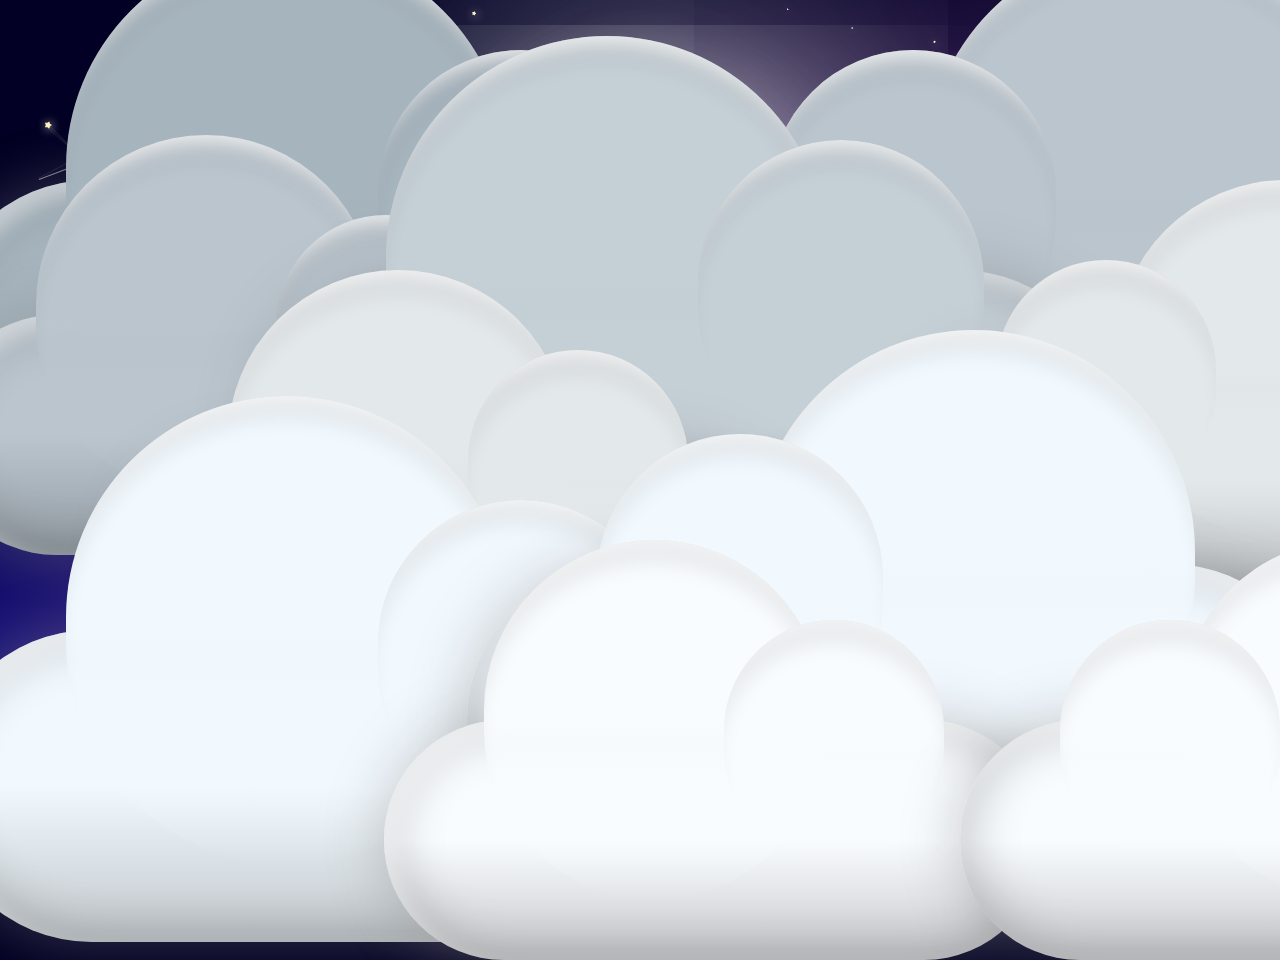
<file: StarrySky/starrySky.html>
<!DOCTYPE html>
<html lang="en">
<head>
    <meta charset="UTF-8">
    <meta name="viewport" content="width=device-width, initial-scale=1.0, maximum-scale=1.0, user-scalable=no">
    <link rel="stylesheet" href="starrySky.css">
    <link rel="icon" type="image/png" href="favicon.png">
    <title>Starry Sky</title>
</head>
<body>
    <div class="background"></div>
    <div id="movingStarContainer" style="perspective: 600px"></div>
    <div id="starContainer"></div>
    <div class="shootingContainer"></div>
    <div class="moon" onclick="animateMoon()" onmouseenter="startZoom()" onmouseleave="stopZoom()">
        <div class="moonPhase"></div>
        <div class="astronaut">
            <div class="astronautHead"></div>
            <div class="astronautBody">
                <div class="astronautBag"></div>
            </div>
            <div class="zoomedText">Hi!</div>
        </div>
    </div>
    
    <script src="starrySky.js"></script>
    <iframe src="../goBackButton.html" frameborder="0" scrolling="no" style="top: 90%; position: fixed;"></iframe>
</body>
</html>
</file>
<file: flowerCat.css>
html {
    height: 100%;
    overflow: hidden;
}

body {
    background: linear-gradient(to bottom, #ffb3ba, #ffdfba);
}

#flower-container {
    position: absolute;
    top: 150%;
    left: calc(50%);
    animation: moveUp 2s forwards;
    width: 100%;
    height: 100%;
    z-index: 0;
}

@keyframes moveUp {
    from {
        transform: translateY(0); 
    }
    to {
        transform: translateY(-920px);
    }
}

.holographic-overlay {
    position: absolute;
    left: 26%;
    top: 5%;
    width: 50%;
    height: 85%;
    z-index: 1;
    overflow: hidden;
    border-radius: 50%;
    pointer-events: none;
}

.holographic-overlay::after {
    content: "";
    position: absolute;
    width: 200%;
    height: 200%;
    mix-blend-mode: overlay;
    opacity: 0.5;
    background-color: transparent;
    animation: holographic 8s 8s infinite linear;
    z-index: 1;
    border-radius: 50%;
}

@keyframes holographic {
    0% { background: linear-gradient(
        to bottom right,
        rgba(255, 0, 0, 0.5),
        rgba(255, 255, 0, 0.5),
        rgba(0, 255, 0, 0.5),
        rgba(0, 255, 255, 0.5),
        rgba(0, 0, 255, 0.5),
        rgba(255, 0, 255, 0.5),
        rgba(255, 0, 0, 0.5)
    );
        transform: translate(-100%, -100%); }
    100% { background: linear-gradient(
        to bottom right,
        rgba(255, 0, 0, 0.5),
        rgba(255, 255, 0, 0.5),
        rgba(0, 255, 0, 0.5),
        rgba(0, 255, 255, 0.5),
        rgba(0, 0, 255, 0.5),
        rgba(255, 0, 255, 0.5),
        rgba(255, 0, 0, 0.5)
    );
        transform: translate(100%, 100%); }
}

.flower {
    position: absolute;
    height: 50px;
    top: calc(50%);
    left: calc(50%);
    animation: fadeIn 2s ease-in-out forwards;
    opacity: 0;
    z-index: 0;
}

@keyframes fadeIn {
    0% { opacity: 0; }
    100% { opacity: 1; }
}

.petal {
    position: absolute;
    width: 25px;
    height: 40px;
    background: radial-gradient(circle, pink 35%, rgb(235, 131, 148) 70%);
    border-radius: 50%;
    transform-origin: 50% 100%;
    z-index: 0;
}

.petal:nth-child(1) { transform: rotate(0deg); }
.petal:nth-child(2) { transform: rotate(72deg); }
.petal:nth-child(3) { transform: rotate(144deg); }
.petal:nth-child(4) { transform: rotate(216deg); }
.petal:nth-child(5) { transform: rotate(288deg); }

.center {
    position: absolute;
    width: 25px;
    height: 25px;
    background: radial-gradient(circle, rgb(255, 232, 130) 10%, rgb(255, 196, 0));
    border-radius: 50%;
    top: calc(55%);
    z-index: 0;
}

.welcomeText {
    display: flex;
    top: 40%;
    left: 34%;
    position: absolute;
    font-size: 120px;
    font-family: Arial, Helvetica, sans-serif;
    color: white; 
    z-index: 3;
    opacity: 0;
    animation: fadeInOut 8s 9s infinite linear;
    text-shadow: 2px 2px 4px rgba(0, 0, 0, 0.5);
    letter-spacing: 2px;
    text-transform: uppercase;
}

@keyframes fadeInOut {
    0%, 43%, 100% { opacity: 0; }
    33% { opacity: 1;}
}

#container {
    position: absolute;
    width: 100%;
    height: 100%;
    animation: moveUpDownContainer 2.5s 13.5s forwards;
}

@keyframes moveUpDownContainer {
    0% {
        transform: translateY(0);
    }
    10% {
        transform: translateY(100px);
    }
    100% {
        transform: translateY(-1200px);
    }
}

@media only screen and (max-width: 768px) {
    #flower-container {
        top: 160%;
        left: calc(48%);
     }

    .petal {
        width: 16px;
        height: 26px;
    }

    .center {
        width: 16px;
        height: 16px;
        top: calc(36%);
    }

    .holographic-overlay {
        left: -10%;
        top: 17%;
        width: 120%;
        height: 53%;
    }
    .welcomeText {
        font-size: 60px;
        left: 5%;
    }
}
</file>
<file: Cake/cake.css>
html, body {
    height: 100%;
    margin: 0;
    overflow: hidden;
    background-color: #f4fdf5;
    background-image: 
        linear-gradient(rgba(184, 211, 185, 0.5) 50%, transparent 50%),
        linear-gradient(90deg, rgba(172, 207, 174, 0.5) 50%, transparent 50%);
    background-size: 30px 30px; 
    z-index: 0;
    position: relative;
  }

.container {
    display: flex;
    justify-content: center;
    align-items: center;
    position: relative;
    top: 5%;
}

.itemsContainer {
    display: flex;
    justify-content: space-evenly;
    align-items: center;
    height: 20%;
    width: 30%;
}

.vanilla {
    position: relative;
    width: 0.6rem;
    height: 7rem;
    background-color: #743f04;
    z-index: 1;
    border: #351300 2px solid;
    box-shadow: inset 2px 2px 10px rgba(6, 95, 33, 0.5);
    border-radius: 40%;
    rotate: 70deg;
    cursor: pointer;
    transition: left 2s ease-in-out, top 2s ease-in-out;
    top: 0;
    left: 0;
    z-index: 5;
    margin-left: 6%;
    &:nth-child(1) { rotate: 200deg; }
}

.vanillaFlower {
    position: absolute;
    width: 5rem;
    height: 6rem;
    background: rgb(255, 235, 171);
    box-shadow: inset 3px 3px 15px rgba(194, 143, 3, 0.5);
    clip-path: polygon(50% 5%, 66% 31%, 95% 35%, 75% 57%, 78% 88%, 50% 72%, 21% 88%, 26% 57%, 6% 35%, 34% 32%);
    top: 10%;
    left: -350%;
    z-index: 5;
    margin-left: 5%;
    &:before {
        content: '';
        position: absolute;
        width: 100%;
        height: 100%;
        background-color: rgb(245, 224, 39, 0.5);
        clip-path: polygon(50% 0%, 57% 40%, 98% 35%, 61% 53%, 79% 91%, 50% 62%, 21% 91%, 38% 53%, 2% 35%, 44% 40%);
    }
    &:after {
        content: '';
        position: absolute;
        width: 25%;
        height: 25%;
        background-color: rgb(241, 217, 0, 0.5);
        border-radius: 100%;
        top: 35%;
        left: 35%;
        border: 2px solid rgb(255, 235, 170);
    }
}

.carrot {
    position: relative;
    border-radius: 50% 50% 52% 48% / 16% 15% 85% 84%;
    width: 3rem;
    height: 6rem;
    background: rgb(231, 131, 0);
    box-shadow: inset 3px 3px 15px rgba(75, 3, 3, 0.5);
    cursor: pointer;
    transition: left 2s ease-in-out, top 2s ease-in-out;
    top: 0;
    left: 0;
    z-index: 5;
    margin-left: 5%;
}

.carrotLines {
    position: absolute;
    width: 1rem;
    height: 0.2rem;
    background: rgb(189, 108, 2, 0.5);
    box-shadow: inset 3px 3px 15px rgba(126, 71, 0, 0.5);
    z-index: 1;

    &:nth-child(4) {top: 30%;  border-bottom-right-radius: 100%; }
    &:nth-child(5) {top: 50%; width: 0.8rem; left: 10%; border-bottom-right-radius: 100%; }
    &:nth-child(6) {top: 70%; width: 0.6rem; left: 20%; border-bottom-right-radius: 100%; }
    &:nth-child(7) {top: 40%; left: 65%; border-bottom-left-radius: 100%; }
    &:nth-child(8) {top: 60%; left: 65%; width: 0.8rem; border-bottom-left-radius: 100%; }
    &:nth-child(9) {top: 80%; left: 60%; width: 0.6rem; border-bottom-left-radius: 100%; }
}

.chocolate {
    position: relative;
    width: 4rem;
    height: 6rem;
    margin-left: 5%;
    background: #764720;
    background-image: linear-gradient(120deg, rgba(217, 180, 152, .5) 5%, transparent);
    cursor: pointer;
    transition: left 2s ease-in-out, top 2s ease-in-out;
    top: 0;
    left: 0;
    z-index: 5;
    
    &:before {
        content: "Chocolate";
        position: absolute;
        font-weight: bold;
        font-size: 18px;
        background: transparent;
        color: #522d00;
        text-shadow: 1px 1px 0 #885934;
        z-index: 2;
        transform: rotate(-60deg);
        top: 42%;
        left: 0%;
    }

    &:after {
        content: '';
        position: absolute;
        left: 0;
        top: 0;
        width: 80%;
        height: 80%;
        border: outset .8em #6B3A00;
        border-radius: .2em;
        z-index: 1;
    }
}

.strawberry {
    position: relative;
    border-radius: 30% 28% 50% 50% / 21% 22% 77% 79%;
    width: 5rem;
    height: 6rem;
    background: rgb(231, 0, 0);
    box-shadow: inset 3px 3px 15px rgba(75, 3, 3, 0.5);
    cursor: pointer;
    transition: left 2s ease-in-out, top 2s ease-in-out;
    top: 0;
    left: 0;
    z-index: 5;
}

.stick {
    position: absolute;
    width: 0.6rem;
    height: 2rem;
    background-color: #0bce12;
    z-index: 1;
    border: #028a06 1px solid;
    box-shadow: inset 2px 2px 10px rgba(6, 95, 33, 0.5);
    border-radius: 40%;
    top: -25%;
    left: 42%;
}

.leaf {
    position: absolute;
    width: 2rem;
    height: 1.5rem;
    background-color: #0bce12;
    border-radius: 0% 100% 35% 65% / 0% 67% 33% 100%;
    z-index: 1;
    border: #028a06 1px solid;
    box-shadow: inset 2px 2px 10px rgba(6, 95, 33, 0.5);
    rotate: 280deg;

    &:after {
        content: '';
        position: absolute;
        width: 100%;
        height: 1px;
        background-color: #028a06;
        top: 45%;
        left: 0;
        rotate: 35deg;
    }
    &:nth-child(1) { rotate: 280deg; top: 2%; }
      
    &:nth-child(2) { rotate: 240deg; left: 32%; top: 2%; width: 1.8rem;}
      
    &:nth-child(3) { rotate: 20deg; transform: scalex(-1) scaley(-1); 
        left: 60%;}
}

.seed {
    position: relative;
    border-radius: 0% 100% 45% 55% / 0% 55% 45% 100%;
    width: 0.5rem;
    height: 0.5rem;
    background: rgb(255, 225, 58);
    z-index: 1;
    rotate: 45deg;
    box-shadow: 
        0 2px 4px rgba(0, 0, 0, 0.4),
        inset 1px 1px 1px rgba(59, 11, 11, 0.5);
    
    &:nth-of-type(5) { left: 20%; top: 30%; rotate: 30deg; 
        width: 0.3rem; height: 0.3rem; }
    &:nth-of-type(6) { left: 70%; top: 30%; rotate: 50deg; 
        width: 0.3rem; height: 0.3rem; }
    &:nth-of-type(7) { left: 15%; top: 45%; rotate: 5deg; }
    &:nth-of-type(8) { left: 45%; top: 30%; rotate: 70deg; }
    &:nth-of-type(9) { left: 75%; top: 35%; rotate: 70deg; }
    &:nth-of-type(10) { left: 45%; top: 45%; }
} 

.cakeContainer {
    display: flex;
    flex-direction: column;
    justify-content: center;
    align-items: center;
    height: 75%;
    position: relative;
}

.icing {
    position: relative;
    background-color: white;
    width: 60.5rem;
    height: 7.2rem;
    border-radius: 50%;
    top: 48%;
    z-index: 3;
    border:rgba(128, 128, 128, 0.1) 1px solid;
    box-shadow: inset 0 10px 40px 20px rgba(230, 225, 214, 0.3);
}

.icing-drip {
    position: relative;
    width: 60.6rem;
    height: 10rem;
    --mask:
    radial-gradient(50.75px at 50% calc(100% - 71.75px),#000 99%,#0000 101%) calc(50% - 70px) 0/140px 100%,
    radial-gradient(50.75px at 50% calc(100% + 36.75px),#0000 99%,#000 101%) 50% calc(100% - 35px)/140px 100% repeat-x;
    -webkit-mask: var(--mask);
    mask: var(--mask);
    background: white;  
    top: 40%;
    z-index: 2;
    box-shadow: inset 0 10px 40px 20px rgba(230, 225, 214, 0.5);
}

.cake {
    position: relative;
    background: 
    radial-gradient(50% 60px at 50% 50px, #fff5 100%, #0000 0),
    rgb(252, 206, 86);
    width: 60rem;
    height: 25rem;
    border-radius: 100% / 100px;
    top: 9%;
    z-index: 1;
    box-shadow: 0 12px 20px -10px rgba(0, 0, 0, 0.3),
    inset 0 12px 40px 20px rgba(128, 98, 1, 0.3);
}

.filling {
    position: absolute;
  width: 60.8rem;
  height: 7.2rem;
  border: solid 15px white;
  border-left-width: 2px;
  border-right-width: 2px;
  border-color: white transparent transparent transparent;
  border-radius: 50%;
  top: 72%;
  z-index: 3;
  transform: rotate(180deg);
}

.plate {
    position: absolute;
    background: 
    radial-gradient(50% 55px at 50% 50px, #fff5 98%, #0000 0),
    rgb(23, 199, 140);
    width: 68rem;
    height: 7.2rem;
    border-radius: 95% / 100px;
    top: 95%;
    box-shadow: 0 10px 15px rgba(66, 34, 13, 0.3);
}

.table {
    position: relative;
    background: rgb(255, 195, 154);
    width: 100%;
    height: 25rem;
    top: -20%;
    z-index: -1;
    border-top: rgb(255, 184, 137) 5px solid;
}
</file>
<file: City/city.css>
html, body {
    height: 100%;
    margin: 0;
    overflow: hidden;
    background: radial-gradient(ellipse at center, #a0a5ee, #4545b9);
}


/* ---------------------------------------------- Base  ---------------------------------------------- */
.base, .backBase {
    width: 1000px;
    height: 1200px;
    position: absolute;
    transform-style: preserve-3d;
    z-index: 0;
}

.base {
    background: rgb(167, 132, 93);
    transform: rotateX(75deg) rotateY(3deg) rotateZ(60deg);
    margin: 0 25%;
    top: 5%;
    border: 1px solid black;
}

.backBase {
    background: inherit;
    transform: rotateX(180deg) rotateY(180deg) scale(1.1);
}

.base:before, .base:after, .backBase:before, .backBase:after {
    content: '';
    position: absolute;
    background: inherit;
    border: inherit;
    transform-origin: -2% -2%;
    filter: brightness(0.8);
}

.base:before, .backBase:before {
    top: 100%;
    left: 0;
    width: 100%;
    height: 2%;
    transform: rotateX(-90deg);
}

.base:after, .backBase:after {
    top: 0;
    left: 100%;
    width: 2.3%;
    height: 100%;
    transform: rotateY(90deg);
}

.road {
    background: #3b3939;
    width: 30%;
    height: 110%;
    position: relative;
    z-index: 1; 
    left: 32%;
    top: -5%;

    &:after {
        content: "";
        position: absolute;
        display: flex;
        left: 45%;
        top: -0.5%;
        width: 5%;
        height: 100%;
        margin: 5px 0;
        background: repeating-linear-gradient(
            to bottom, 
            transparent 0 30px, 
            rgb(252, 250, 240, 0.85) 0 70px
        );
    }
}

.crosswalk {
    position: absolute;
    width: 100%;
    height: 20%;
    background-image: linear-gradient(90deg, transparent 50%, rgba(255, 252, 238, 0.9) 50%);
    background-size: 70px 50px;
    top: 40%;
    left: -5%;
}

/* ---------------------------------------------- Garden  ---------------------------------------------- */
.grassGround {
    width: 45%;
    height: 40%;
    left: 60%;
    top: 65%;
    position: absolute;
    background: linear-gradient(45deg, #0c992f 50%, #0b9128 50%);
    background-size: 20px 20px;
}

.grass {
    background-color:#148314;
    border-right:solid 3px #15a115;
    border-top-right-radius:100%;
    position:absolute;
    width: 1px;
    height: 20px;
    top: 80%;
    left: 80%;
    transform: rotateX(-90deg) rotateY(90deg);
}

.bush {
    width: 8.6%;
    height: 7%;
    border-radius: 50px;
    position: absolute;
    left: 75%;
    top: 90%;
    background: linear-gradient(-45deg, #0f862d 50%, green 50%);
    background-size: 12px 12px;
    transform: rotateX(90deg) rotateY(-90deg) rotateZ(90deg);
    transform-style: preserve-3d;
    
    &:after {
        content: '';
        position: absolute;
        background: inherit;
        width: 105%;
        height: 56%;
        top: -28%;
        left: 12%;
        border-radius: 30px;
    }

    &:nth-child(1) {
        left: 0;
        top: 0;
        background: inherit;
        filter: brightness(0.8);
        width: 100%;
        height: 100%;
        transform: rotateX(180deg) rotateY(180deg) translateZ(10px) scaleY(-1);
        
        &:after { left: -10%; }

        &:before {
            content: '';
            position: absolute;
            width: 10%;
            height: 120%;
            background: inherit;
            transform: rotateX(180deg) rotateY(-90deg) translatex(5px);
            left: 45%;
            top: -20%;
        }
    }
}


/* ---------------------------------------------- Bottom House  ---------------------------------------------- */
.bottomHouseWall {
    width: 35%;
    height: 30%;
    position: absolute;
    background: 
		repeating-conic-gradient(from 90deg at 95% 55%, #46433b 0% 25%, transparent 0% 100%) 50%/calc(8px * 5) calc(8px * 5), 
		repeating-linear-gradient(180deg, #46433b 0 5%, transparent 0 50%, #46433b 0 55%, #c29f74 0 100% ) 50%/calc(8px * 10) calc(8px * 5), 
		repeating-linear-gradient(90deg, #d8bb8f 0 47.5%, #46433b 0 50%, #d4b586 0 97.5%, #46433b 0 100% ) 50%/calc(8px * 10) calc(8px * 5); 
    cursor: pointer;
}

.bottomHouseWall.back {
    left: 82%;
    top: 35%;
    transform: rotateY(90deg) translateX(-50%) rotate(90deg);
}

.bottomHouseWall.back .window {
    position: absolute;
    display: block;
    width: 85px;
    height: 120px;
    top: 44%;
    left: 60%;
    border-radius: 0 0 50% 50%;
    border: 5px #463e3b solid;
    box-shadow:
        inset -5px 5px 5px 0px rgba(255, 255, 255, 0.1),
        inset 0px -5px 5px 0px rgba(26, 56, 227, 0.1),
        inset 0 0 15px #4b5f64;
    background: 
        linear-gradient(180deg, rgba(255, 255, 255, 0.3) 0%, rgba(255, 255, 255, 0) 100%),
        radial-gradient(
            75% 75% at 89% 10%,
            rgba(71, 170, 252, 0.8) 0%,
            rgba(69, 97, 255, 0.5) 100%
    );
    background-color: #78a3af;
    overflow: hidden;

    &:before {
        content: ''; 
        position: absolute;
        top: 60%;
        left: 0;
        width: 105%;
        height: 12%;
        background: linear-gradient(to bottom, rgba(255, 255, 255, 0.1) 0%, rgba(255, 255, 255, 0) 100%);
        transform: rotate(-15deg);
    }

    &:after {
        content: ''; 
        position: absolute;
        top: 35%;
        left: 0;
        width: 105%;
        height: 12%;
        background: linear-gradient(to bottom, rgba(255, 255, 255, 0.15) 0%, rgba(255, 255, 255, 0) 100%);
        transform: rotate(-15deg);
    }
}

.bottomHouseWall.left {
    left: 65%;
    top: 49.6%;
    transform: rotateX(90deg) translateY(49%);
    filter: brightness(0.7);
}

.bottomHouseWall.left .window {
    position: absolute;
    display: block;
    width: 120px;
    height: 180px;
    top: 33.5%;
    left: 30%;
    border-radius: 0 0 50% 50%;
    border: 5px #463e3b solid;
    box-shadow:
        inset -5px 5px 5px 0px rgba(255, 255, 255, 0.1),
        inset 0px -5px 5px 0px rgba(26, 56, 227, 0.1),
        inset 0 0 15px #4b5f64;
    background: 
        linear-gradient(180deg, rgba(255, 255, 255, 0.3) 0%, rgba(255, 255, 255, 0) 100%),
        radial-gradient(
            75% 75% at 89% 10%,
            rgba(71, 210, 252, 0.8) 0%,
            rgba(69, 97, 255, 0.5) 100%
    );
    background-color: #024138;
    overflow: hidden;

    &:before {
        content: ''; 
        position: absolute;
        top: 60%;
        left: 0;
        width: 105%;
        height: 12%;
        background: linear-gradient(to bottom, rgba(255, 255, 255, 0.1) 0%, rgba(255, 255, 255, 0) 100%);
        transform: rotate(15deg);
    }

    &:after {
        content: ''; 
        position: absolute;
        top: 40%;
        left: 0;
        width: 105%;
        height: 12%;
        background: linear-gradient(to bottom, rgba(255, 255, 255, 0.15) 0%, rgba(255, 255, 255, 0) 100%);
        transform: rotate(15deg);
    }
}

.bottomHouseWall.right {
    left: 65%;
    top: 20.4%;
    transform: rotateX(90deg) translateY(49%);
    filter: brightness(0.7);
}

.bottomHouseWall.right .window {
    position: absolute;
    display: block;
    width: 120px;
    height: 180px;
    top: 33.5%;
    left: 30%;
    border-radius: 0 0 50% 50%;
    border: 5px #463e3b solid;
    box-shadow:
        inset -5px 5px 5px 0px rgba(255, 255, 255, 0.1),
        inset 0px -5px 5px 0px rgba(26, 56, 227, 0.1),
        inset 0 0 15px #4b5f64;
    background: 
        linear-gradient(180deg, rgba(255, 255, 255, 0.3) 0%, rgba(255, 255, 255, 0) 100%),
        radial-gradient(
            75% 75% at 89% 10%,
            rgba(71, 210, 252, 0.8) 0%,
            rgba(69, 97, 255, 0.5) 100%
    );
    background-color: #024138;
    overflow: hidden;

    &:before {
        content: ''; 
        position: absolute;
        top: 60%;
        left: 0;
        width: 105%;
        height: 12%;
        background: linear-gradient(to bottom, rgba(255, 255, 255, 0.1) 0%, rgba(255, 255, 255, 0) 100%);
        transform: rotate(-15deg);
    }

    &:after {
        content: ''; 
        position: absolute;
        top: 40%;
        left: 0;
        width: 105%;
        height: 12%;
        background: linear-gradient(to bottom, rgba(255, 255, 255, 0.15) 0%, rgba(255, 255, 255, 0) 100%);
        transform: rotate(-15deg);
    }
}

.bottomHouseRoof {
    position: absolute;
    width: 28%;
    height: 22%;
    left: 68%;
    top: 29.5%;
    transform-style: preserve-3d;
    transform: translateY(49%) translateZ(345px) rotateX(-90deg) rotateY(90deg) scale(1.3) scaleZ(1.4);
}

.bottomHouseRoofSide {
    width: 0;
    height: 0;
    position: absolute;
    border: 150px solid transparent;
    border-bottom: 200px solid #8a2a19;
    border-top: 0;
    cursor: pointer;
}

.bottomHouseRoofSide::after {
    content: '';
    position: absolute;
    top: 0;
    left: -150px;
    width: 300px;
    height: 200px;
    background:
        linear-gradient(135deg, rgb(196, 29, 7, 0.3) 25%, transparent 25%) 0 0,
        linear-gradient(225deg, rgb(196, 29, 7, 0.3) 25%, transparent 25%) 0 0,
        linear-gradient(315deg, rgb(196, 29, 7, 0.3) 25%, transparent 25%) 0 0,
        linear-gradient(45deg, rgb(196, 29, 7, 0.3) 25%, transparent 25%) 0 0;
    background-size: 25px 50px;
    clip-path: polygon(50% 0%, 0% 100%, 100% 100%);
}


/* ---------------------------------------------- Left House  ---------------------------------------------- */
.leftHouseEntrance {
    width: 10%;
    height: 12%;
    position: absolute;
    background: #c0a093;
    background: 
		repeating-conic-gradient(from 90deg at 95% 55%, #79645c 0% 25%, transparent 0% 100%) 50%/calc(8px * 5) calc(8px * 5), 
		repeating-linear-gradient(180deg, #79645c 0 5%, transparent 0 50%, #79645c 0 55%, #ceaea1 0 100% ) 50%/calc(8px * 10) calc(8px * 5), 
		repeating-linear-gradient(90deg, #c0a093 0 47.5%, #79645c 0 50%, #c0a093 0 97.5%, #79645c 0 100% ) 50%/calc(8px * 10) calc(8px * 5); 
    transform: rotate(90deg);
    border: 8px solid #79645c;
    top: 74.5%;
    left: 21%;

    &:after {
        position: absolute;
        content: "Welcome";
        font-weight: bold;
        font-size: 22px;
        line-height: 215%;
        color: #804809;
        text-align: center;
        width: 90%;
        height: 40%;
        background: #e0a969;
        top: 40%;
        left: 3%;
        border: 2px solid #804809;
        transform: rotate(180deg);
    }
}

.leftHouseFlowerBed {
    position: absolute;
    width: 70px;
    height: 100px;
    top: 86%;
    left: 20%;
    transform-style: preserve-3d;

    .front {
        position: absolute;
        background: linear-gradient(135deg, #428d4c, #225e2c);
        width: 120%;
        height: 34%;
        top: 40%;
        left: 45%;
        transform: rotateY(90deg) translateX(-20%) rotate(90deg);
    }
      
    .back {
        position: absolute;
        background: linear-gradient(135deg, #428d4c, #225e2c);
        width: 120%;
        height: 34%;
        top: 40%;
        left: -17%;
        transform: rotateY(90deg) translateX(-18%) rotate(90deg);
        filter: brightness(0.8);
    }
    
    .left {
        position: absolute;
        background: linear-gradient(135deg, #428d4c, #225e2c);
        filter: brightness(0.7);
        width: 65%;
        height: 35%;
        top: -2%;
        left: 43%;
        transform: rotateX(90deg) translateY(45%);
    }
    
    .right {
        position: absolute;
        background: linear-gradient(135deg, #428d4c, #225e2c);
        filter: brightness(0.7);
        width: 65%;
        height: 35%;
        top: 81%;
        left: 43%;
        transform: rotateX(90deg) translateY(45%);
    }

    .flower {
        width: 20px;
        height: 20px;
        border-radius: 50%;
        background: radial-gradient(circle at 50% 25%, #ffcccc, #ff6666);
        position: relative;
        transform: rotateY(90deg) translateX(-225%) rotate(90deg);
        left: 65%;
        top: 20%;
        margin: 5px;

        &:before,
        &:after {
            content: "";
            position: absolute;
            width: 20%;
            height: 60%;
            background: #fff12d;
            top: 50%;
            left: 50%;
            transform: translate(-50%, -50%);
            border-radius: 0 50% 50% 0;
        }

        &:before {transform: translate(-50%, -50%) rotate(45deg);}

        &:after {transform: translate(-50%, -50%) rotate(-45deg);}
        .stem {
            width: 6px;
            height: 60px;
            background-color: #07b807;
            position: absolute;
            bottom: 99%;
            left: 34%;
        }
    }
}
  
.leftHouseWall {
    width: 35%;
    height: 23%;
    position: absolute;
    background:
        linear-gradient(135deg, #ce7836 10px, #223a17 11px, #223a17 12px, transparent 12px, transparent 34px, #223a17 34px, #223a17 36px, transparent 36px),
        linear-gradient(225deg, #ce7836 10px, #223a17 11px, #223a17 12px, transparent 12px, transparent 34px, #223a17 34px, #223a17 36px, transparent 36px) 0 32px;
    background-color:#ce7836;
    background-size: 32px 64px;
}

.leftHouseWall.back {
    left: 4.5%;
    top: 70%;
    transform: rotateY(90deg) translateX(-40%) rotate(90deg);
}

.leftHouseWall.back .window {
    position: absolute;
    display: block;
    width: 70px;
    height: 70px;
    top: 50%;
    left: 67%;
    border: 4px #3b463b solid;
    box-shadow:
        inset -5px 5px 5px 0px rgba(255, 255, 255, 0.1),
        inset 0px -5px 5px 0px rgba(26, 56, 227, 0.1),
        inset 0 0 15px #4b5f64;
    background: 
        linear-gradient(180deg, rgba(255, 255, 255, 0.3) 0%, rgba(255, 255, 255, 0) 100%),
        radial-gradient(
            75% 75% at 89% 10%,
            rgba(71, 252, 228, 0.8) 0%,
            rgba(69, 249, 255, 0.5) 100%
    );
    background-color: #024138;
    overflow: hidden;

    &:before {
        content: ''; 
        position: absolute;
        top: 60%;
        left: 0;
        width: 105%;
        height: 12%;
        background: linear-gradient(to bottom, rgba(255, 255, 255, 0.1) 0%, rgba(255, 255, 255, 0) 100%);
        transform: rotate(-15deg);
    }

    &:after {
        content: ''; 
        position: absolute;
        top: 35%;
        left: 0;
        width: 105%;
        height: 12%;
        background: linear-gradient(to bottom, rgba(255, 255, 255, 0.15) 0%, rgba(255, 255, 255, 0) 100%);
        transform: rotate(-15deg);
    }
}

.leftHouseWall.back .door {
    position: absolute;
    display: block;
    width: 70px;
    height: 114px;
    top: 0%;
    left: 38.7%;
    border-radius: 0 0 50% 50%;
    border: 3px #463e3b solid;
    box-shadow: inset -5px 5px 5px 0px rgba(255, 255, 255, 0.1), inset 0px -5px 5px 0px rgba(26, 56, 227, 0.1), inset 0 0 15px #2c2222;
    background-color: #754a39;
    overflow: hidden;

    &:after {
        content: "";
        position: absolute;
        width: 12%;
        height: 12%;
        border-radius: 50%;
        border: 1.5px black solid;
        background: #c4a141;
        top: 35%;
        left: 10%;
    }
}

.leftHouseWall.left {
    left: 1%;
    top: 84.5%;
    transform: rotateX(90deg) translateY(51%);
    filter: brightness(0.7);
    width: 21%;
}

.leftHouseWall.left .window {
    position: absolute;
    display: block;
    width: 70px;
    height: 70px;
    top: 50%;
    left: 26%;
    border: 4px #3b463b solid;
    box-shadow:
        inset -5px 5px 5px 0px rgba(255, 255, 255, 0.1),
        inset 0px -5px 5px 0px rgba(26, 56, 227, 0.1),
        inset 0 0 15px #4b5f64;
    background: 
        linear-gradient(180deg, rgba(255, 255, 255, 0.3) 0%, rgba(255, 255, 255, 0) 100%),
        radial-gradient(
            75% 75% at 89% 10%,
            rgba(71, 252, 228, 0.8) 0%,
            rgba(69, 249, 255, 0.5) 100%
    );
    background-color: #024138;
    overflow: hidden;

    &:before {
        content: ''; 
        position: absolute;
        top: 60%;
        left: 0;
        width: 105%;
        height: 12%;
        background: linear-gradient(to bottom, rgba(255, 255, 255, 0.1) 0%, rgba(255, 255, 255, 0) 100%);
        transform: rotate(15deg);
    }

    &:after {
        content: ''; 
        position: absolute;
        top: 40%;
        left: 0;
        width: 105%;
        height: 12%;
        background: linear-gradient(to bottom, rgba(255, 255, 255, 0.15) 0%, rgba(255, 255, 255, 0) 100%);
        transform: rotate(15deg);
    }
}

.leftHouseWall.right {
    left: 1%;
    top: 55.5%;
    transform: rotateX(90deg) translateY(51%);
    filter: brightness(0.7);
    width: 21%;
}

.leftHouseWall.right .window {
    position: absolute;
    display: block;
    width: 70px;
    height: 70px;
    top: 50%;
    left: 26%;
    border: 4px #3b463b solid;
    box-shadow:
        inset -5px 5px 5px 0px rgba(255, 255, 255, 0.1),
        inset 0px -5px 5px 0px rgba(26, 56, 227, 0.1),
        inset 0 0 15px #4b5f64;
    background: 
        linear-gradient(180deg, rgba(255, 255, 255, 0.3) 0%, rgba(255, 255, 255, 0) 100%),
        radial-gradient(
            75% 75% at 89% 10%,
            rgba(71, 252, 228, 0.8) 0%,
            rgba(69, 249, 255, 0.5) 100%
    );
    background-color: #024138;
    overflow: hidden;

    &:before {
        content: ''; 
        position: absolute;
        top: 60%;
        left: 0;
        width: 105%;
        height: 12%;
        background: linear-gradient(to bottom, rgba(255, 255, 255, 0.1) 0%, rgba(255, 255, 255, 0) 100%);
        transform: rotate(-15deg);
    }

    &:after {
        content: ''; 
        position: absolute;
        top: 40%;
        left: 0;
        width: 105%;
        height: 12%;
        background: linear-gradient(to bottom, rgba(255, 255, 255, 0.15) 0%, rgba(255, 255, 255, 0) 100%);
        transform: rotate(-15deg);
    }
}

.leftHouseRoof {
    position: absolute;
    width: 28%;
    height: 22%;
    left: -2%;
    top: 62%;
    transform-style: preserve-3d;
    transform: translateY(49%) translateZ(237px) rotateX(-90deg) rotateY(90deg) scale(1.2) scaleZ(0.8);
}

.leftHouseRoofSide {
    width: 0;
    height: 0;
    position: absolute;
    border: 160px solid transparent;
    border-bottom: 185px solid #223a17;
    border-top: 0;
}

.leftHouseRoofSide::after {
    content: '';
    position: absolute;
    top: 5px;
    left: -160px;
    width: calc(100% + 320px);
    height: calc(100% + 180px);
    background:
        linear-gradient(115deg, transparent 75%, rgba(255,255,255,.25) 75%) 0 0,
        linear-gradient(245deg, transparent 75%, rgba(255,255,255,.25) 75%) 0 0,
        linear-gradient(115deg, transparent 75%, rgba(255,255,255,.25) 75%) 7px -15px,
        linear-gradient(245deg, transparent 75%, rgba(255,255,255,.25) 75%) 7px -15px;
    background-size: 15px 30px;
    transform: rotateX(180deg);
    clip-path: polygon(0 0, 50% 100%, 100% 0);
}


/* ---------------------------------------------- Right House  ---------------------------------------------- */
.rightHouseEntrance {
    width: 9%;
    height: 12%;
    position: absolute;
    background: #93c0b6;
    background: 
		repeating-conic-gradient(from 90deg at 95% 55%, #5c7970 0% 25%, transparent 0% 100%) 50%/calc(8px * 5) calc(8px * 5), 
		repeating-linear-gradient(180deg, #5c7970 0 5%, transparent 0 50%, #5c7970 0 55%, #a1cec8 0 100% ) 50%/calc(8px * 10) calc(8px * 5), 
		repeating-linear-gradient(90deg, #93c0b6 0 47.5%, #5c7970 0 50%, #93c0b6 0 97.5%, #5c7970 0 100% ) 50%/calc(8px * 10) calc(8px * 5); 
    transform: rotate(90deg);
    border: 5px solid #425e5a;
    top: 9.6%;
    left: 21%;

    &:after {
        position: absolute;
        content: "Welcome";
        font-family: 'Arial';
        font-weight: bold;
        font-size: 18px;
        line-height: 315%;
        color: #136450;
        text-align: center;
        width: 90%;
        height: 40%;
        background: #8fb3a5;
        top: 40%;
        left: 3%;
        border: 2px solid #136450;
        transform: rotate(180deg);
    }
}

.rightHouseFlowerBed {
    position: absolute;
    width: 70px;
    height: 100px;
    top: 20%;
    left: 20%;
    transform-style: preserve-3d;

    .front {
        position: absolute;
        background: linear-gradient(135deg, #43b8ae, #288a8a);
        width: 120%;
        height: 34%;
        top: 40%;
        left: 45%;
        transform: rotateY(90deg) translateX(-20%) rotate(90deg);
    }
      
    .back {
        position: absolute;
        background: linear-gradient(135deg, #43b8ae, #288a8a);
        width: 120%;
        height: 34%;
        top: 40%;
        left: -17%;
        transform: rotateY(90deg) translateX(-18%) rotate(90deg);
        filter: brightness(0.8);
    }
    
    .left {
        position: absolute;
        background: linear-gradient(135deg, #43b8ae, #288a8a);
        filter: brightness(0.7);
        width: 65%;
        height: 35%;
        top: -2%;
        left: 43%;
        transform: rotateX(90deg) translateY(45%);
    }
    
    .right {
        position: absolute;
        background: linear-gradient(135deg, #43b8ae, #288a8a);
        filter: brightness(0.7);
        width: 65%;
        height: 35%;
        top: 81%;
        left: 43%;
        transform: rotateX(90deg) translateY(45%);
    }

    .flower {
        width: 20px;
        height: 20px;
        border-radius: 50%;
        background: radial-gradient(circle at 50% 25%, #ffd1fd, #fcb0ff);
        position: relative;
        transform: rotateY(90deg) translateX(-225%) rotate(90deg);
        left: 65%;
        top: 20%;
        margin: 5px;

        &:before,
        &:after {
            content: "";
            position: absolute;
            width: 20%;
            height: 60%;
            background: #fff12d;
            top: 50%;
            left: 50%;
            transform: translate(-50%, -50%);
            border-radius: 0 50% 50% 0;
        }

        &:before {transform: translate(-50%, -50%) rotate(45deg);}

        &:after {transform: translate(-50%, -50%) rotate(-45deg);}
        .stem {
            width: 6px;
            height: 60px;
            background-color: #0adf0a;
            position: absolute;
            bottom: 99%;
            left: 34%;
        }
    }
}
  
.rightHouseWall {
    width: 35%;
    height: 23%;
    position: absolute;
    background:
        linear-gradient(27deg, #bdbdbd 5px, transparent 5px) 0 5px,
        linear-gradient(207deg, #bdbdbd 5px, transparent 5px) 10px 0px,
        linear-gradient(27deg, #cccccc 5px, transparent 5px) 0px 10px,
        linear-gradient(207deg, #cccccc 5px, transparent 5px) 10px 5px,
        linear-gradient(90deg, #dbdbdb 10px, transparent 10px),
        linear-gradient(#e0e0e0 25%, #dbdbdb 25%, #dbdbdb 50%, transparent 50%, transparent 75%, #e9e9e9 75%, #e9e9e9);
    background-color: #dadada;
    background-size: 20px 20px;
}

.rightHouseWall.back {
    left: 4.5%;
    top: 4.5%;
    transform: rotateY(90deg) translateX(-40%) rotate(90deg);
}

.rightHouseWall.back .window {
    position: absolute;
    display: block;
    width: 70px;
    height: 70px;
    top: 50%;
    left: 67%;
    border: 4px #384250 solid;
    border-radius: 50%;
    box-shadow:
        inset -5px 5px 5px 0px rgba(255, 255, 255, 0.1),
        inset 0px -5px 5px 0px rgba(26, 56, 227, 0.1),
        inset 0 0 15px #4b5f64;
    background: 
        linear-gradient(180deg, rgba(255, 255, 255, 0.3) 0%, rgba(255, 255, 255, 0) 100%),
        radial-gradient(
            75% 75% at 89% 10%,
            rgba(178, 211, 207, 0.8) 0%,
            rgba(133, 147, 148, 0.5) 100%
    );
    background-color: #382323;
    overflow: hidden;

    &:before {
        content: ''; 
        position: absolute;
        top: 60%;
        left: 0;
        width: 105%;
        height: 12%;
        background: linear-gradient(to bottom, rgba(255, 255, 255, 0.1) 0%, rgba(255, 255, 255, 0) 100%);
        transform: rotate(-15deg);
    }

    &:after {
        content: ''; 
        position: absolute;
        top: 35%;
        left: 0;
        width: 105%;
        height: 12%;
        background: linear-gradient(to bottom, rgba(255, 255, 255, 0.15) 0%, rgba(255, 255, 255, 0) 100%);
        transform: rotate(-15deg);
    }
}

.rightHouseWall.back .door {
    position: absolute;
    display: block;
    width: 70px;
    height: 114px;
    top: 0%;
    left: 40%;
    border: 3px #463e3b solid;
    box-shadow: inset -5px 5px 5px 0px rgba(255, 255, 255, 0.1), inset 0px -5px 5px 0px rgba(26, 56, 227, 0.1), inset 0 0 15px #3b3a38;
    background-color: #706a68;
    overflow: hidden;

    &:after {
        content: "";
        position: absolute;
        width: 10%;
        height: 15%;
        border: 1.5px black solid;
        background: #fff3cf;
        top: 35%;
        left: 80%;
    }
}

.rightHouseWall.left {
    left: 1%;
    top: 18.5%;
    transform: rotateX(90deg) translateY(51%);
    filter: brightness(0.7);
    width: 21%;
}

.rightHouseWall.left .window {
    position: absolute;
    display: block;
    width: 70px;
    height: 70px;
    top: 50%;
    left: 26%;
    border: 4px #384250 solid;
    border-radius: 50%;
    box-shadow:
        inset -5px 5px 5px 0px rgba(255, 255, 255, 0.1),
        inset 0px -5px 5px 0px rgba(26, 56, 227, 0.1),
        inset 0 0 15px #4b5f64;
    background: 
        linear-gradient(180deg, rgba(255, 255, 255, 0.3) 0%, rgba(255, 255, 255, 0) 100%),
        radial-gradient(
            75% 75% at 89% 10%,
            rgba(178, 211, 207, 0.8) 0%,
            rgba(133, 147, 148, 0.5) 100%
    );
    background-color: #382323;
    overflow: hidden;

    &:before {
        content: ''; 
        position: absolute;
        top: 60%;
        left: 0;
        width: 105%;
        height: 12%;
        background: linear-gradient(to bottom, rgba(255, 255, 255, 0.1) 0%, rgba(255, 255, 255, 0) 100%);
        transform: rotate(15deg);
    }

    &:after {
        content: ''; 
        position: absolute;
        top: 40%;
        left: 0;
        width: 105%;
        height: 12%;
        background: linear-gradient(to bottom, rgba(255, 255, 255, 0.15) 0%, rgba(255, 255, 255, 0) 100%);
        transform: rotate(15deg);
    }
}

.rightHouseWall.right {
    left: 1%;
    top: -10%;
    transform: rotateX(90deg) translateY(51%);
    filter: brightness(0.7);
    width: 21%;
}

.rightHouseWall.right .window {
    position: absolute;
    display: block;
    width: 70px;
    height: 70px;
    top: 50%;
    left: 26%;
    border: 4px #384250 solid;
    border-radius: 50%;
    box-shadow:
        inset -5px 5px 5px 0px rgba(255, 255, 255, 0.1),
        inset 0px -5px 5px 0px rgba(26, 56, 227, 0.1),
        inset 0 0 15px #4b5f64;
    background: 
        linear-gradient(180deg, rgba(255, 255, 255, 0.3) 0%, rgba(255, 255, 255, 0) 100%),
        radial-gradient(
            75% 75% at 89% 10%,
            rgba(178, 211, 207, 0.8) 0%,
            rgba(133, 147, 148, 0.5) 100%
    );
    background-color: #382323;
    overflow: hidden;

    &:before {
        content: ''; 
        position: absolute;
        top: 60%;
        left: 0;
        width: 105%;
        height: 12%;
        background: linear-gradient(to bottom, rgba(255, 255, 255, 0.1) 0%, rgba(255, 255, 255, 0) 100%);
        transform: rotate(-15deg);
    }

    &:after {
        content: ''; 
        position: absolute;
        top: 40%;
        left: 0;
        width: 105%;
        height: 12%;
        background: linear-gradient(to bottom, rgba(255, 255, 255, 0.15) 0%, rgba(255, 255, 255, 0) 100%);
        transform: rotate(-15deg);
    }
}

.rightHouseRoof {
    position: absolute;
    width: 28%;
    height: 22%;
    left: -2%;
    top: -4%;
    transform-style: preserve-3d;
    transform: translateY(49%) translateZ(237px) rotateX(-90deg) rotateY(90deg) scale(1.2) scaleZ(0.8);
}

.rightHouseRoofSide {
    width: 0;
    height: 0;
    position: absolute;
    border: 160px solid transparent;
    border-bottom: 185px solid #257b8a;
    border-top: 0;
}

.rightHouseRoofSide::after {
    content: '';
    position: absolute;
    top: 0px;
    left: -160px;
    width: 320px;
    height: 185px;
    background:
        radial-gradient(circle at 0% 50%, rgba(96, 16, 48, 0) 7.5px, #204950 9px, rgba(96, 16, 48, 0) 10.5px) 0px 7.5px,
        radial-gradient(at 100% 100%, rgba(96, 16, 48, 0) 7.5px, #204950 9px, rgba(96, 16, 48, 0) 10.5px) 80% 0px;
    background-size: 15px 15px;
    transform: rotateX(180deg);
    clip-path: polygon(0 0, 50% 100%, 100% 0);
}


/* ---------------------------------------------- Top Garden  ---------------------------------------------- */
.tree {
    position: absolute;
    width: 100px;
    transform: rotateY(90deg) translateX(-120%) rotate(90deg);
    top: 54%;
    left: 22%;
    transform-style: preserve-3d;
}

.trunk {
    width: 20px;
    height: 120px;
    background: #8B4513;
    position: absolute;
    bottom: 0;
    left: 50%;
    transform: translateX(-50%);
    transform-style: preserve-3d;
    background-image: linear-gradient(90deg, rgba(54, 54, 54, 0.17) 50%, transparent 50%),
        linear-gradient(90deg, rgba(54, 54, 54, 0.23) 50%, transparent 50%),
        linear-gradient(90deg, transparent 50%, rgba(54, 54, 54, 0.27) 50%),
        linear-gradient(90deg, transparent 50%, rgba(54, 54, 54, 0.29) 50%);
    background-size: 10px, 30px, 35px, 50px;

    &:last-child {
        left: 50%;
        top: 0;
        background: inherit;
        filter: brightness(0.7);
        width: 100%;
        height: 100%;
        translate: 0 0 -10px;
        transform-style: preserve-3d;
    }
}

.leaves {
    width: 100px;
    height: 100px;
    background: var(--leafBackground, #228B22);
    border-radius: 60% 60% 100% 100%;
    position: absolute;
    top: -60px;
    left: 50%;
    transform: translateX(-50%);
    transform-style: preserve-3d;
    background-image:
        radial-gradient(circle at 100% 150%, var(--leafGradientColor, #1a721a) 24%, var(--leafBackground, #228B22) 24%, var(--leafBackground, #228B22) 28%, var(--leafGradientColor, #1a721a) 28%, 
        var(--leafGradientColor, #1a721a) 36%, var(--leafBackground, #228B22) 36%, var(--leafBackground, #228B22) 40%, transparent 40%, transparent),
        radial-gradient(circle at 0    150%, var(--leafGradientColor, #1a721a) 24%, var(--leafBackground, #228B22) 24%, var(--leafBackground, #228B22) 28%, var(--leafGradientColor, #1a721a) 28%, 
        var(--leafGradientColor, #1a721a) 36%, var(--leafBackground, #228B22) 36%, var(--leafBackground, #228B22) 40%, transparent 40%, transparent),
        radial-gradient(circle at 50%  100%, var(--leafBackground, #228B22) 10%, var(--leafGradientColor, #1a721a) 10%, var(--leafGradientColor, #1a721a) 23%, var(--leafBackground, #228B22) 23%, 
        var(--leafBackground, #228B22) 30%, var(--leafGradientColor, #1a721a) 30%, var(--leafGradientColor, #1a721a) 43%, var(--leafBackground, #228B22) 43%, var(--leafBackground, #228B22) 50%, 
        var(--leafGradientColor, #1a721a) 50%, var(--leafGradientColor, #1a721a) 63%, var(--leafBackground, #228B22) 63%, var(--leafBackground, #228B22) 71%, transparent 71%, transparent),
        radial-gradient(circle at 100% 50%, var(--leafBackground, #228B22) 5%, var(--leafGradientColor, #1a721a) 5%, var(--leafGradientColor, #1a721a) 15%, var(--leafBackground, #228B22) 15%, 
        var(--leafBackground, #228B22) 20%, var(--leafGradientColor, #1a721a) 20%, var(--leafGradientColor, #1a721a) 29%, var(--leafBackground, #228B22) 29%, var(--leafBackground, #228B22) 34%, 
        var(--leafGradientColor, #1a721a) 34%, var(--leafGradientColor, #1a721a) 44%, var(--leafBackground, #228B22) 44%, var(--leafBackground, #228B22) 49%, transparent 49%, transparent),
        radial-gradient(circle at 0    50%, var(--leafBackground, #228B22) 5%, var(--leafGradientColor, #1a721a) 5%, var(--leafGradientColor, #1a721a) 15%, var(--leafBackground, #228B22) 15%, 
        var(--leafBackground, #228B22) 20%, var(--leafGradientColor, #1a721a) 20%, var(--leafGradientColor, #1a721a) 29%, var(--leafBackground, #228B22) 29%, var(--leafBackground, #228B22) 34%, 
        var(--leafGradientColor, #1a721a) 34%, var(--leafGradientColor, #1a721a) 44%, var(--leafBackground, #228B22) 44%, var(--leafBackground, #228B22) 49%, transparent 49%, transparent);
    background-size: 40px 20px;
    box-shadow: inset 0 0 20px rgba(1, 95, 9, 0.5);

    &:nth-child(1) {
        left: 0;
        top: 0;
        background: inherit;
        filter: brightness(0.8);
        width: 100%;
        height: 100%;
        transform: translate3d(0, -2px, -15px);
    }
}
</file>
<file: FlowerCat/flowerCat.css>
html {
    height: 100%;
    overflow: hidden;
}

body {
    background: linear-gradient(to bottom, #ffb3ba, #ffdfba);
}

#flower-container {
    position: absolute;
    top: 150%;
    left: calc(50%);
    animation: moveUp 2s forwards;
    width: 100%;
    height: 100%;
    z-index: 0;
}

@keyframes moveUp {
    from {
        transform: translateY(0); 
    }
    to {
        transform: translateY(-920px);
    }
}

.flower {
    position: absolute;
    height: 50px;
    top: calc(50%);
    left: calc(50%);
    animation: fadeIn 2s ease-in-out forwards;
    opacity: 0;
    z-index: 0;
}

@keyframes fadeIn {
    0% { opacity: 0; }
    100% { opacity: 1; }
}

.petal {
    position: absolute;
    width: 25px;
    height: 40px;
    background: radial-gradient(circle, pink 35%, rgb(235, 131, 148) 70%);
    border-radius: 50%;
    transform-origin: 50% 100%;
    z-index: 0;
}

.petal:nth-child(1) { transform: rotate(0deg); }
.petal:nth-child(2) { transform: rotate(72deg); }
.petal:nth-child(3) { transform: rotate(144deg); }
.petal:nth-child(4) { transform: rotate(216deg); }
.petal:nth-child(5) { transform: rotate(288deg); }

.center {
    position: absolute;
    width: 25px;
    height: 25px;
    background: radial-gradient(circle, rgb(255, 232, 130) 10%, rgb(255, 196, 0));
    border-radius: 50%;
    top: calc(55%);
    z-index: 0;
}

#container {
    position: absolute;
    width: 100%;
    height: 100%;
    animation: moveUpDownContainer 3s 9s forwards;
}

@keyframes moveUpDownContainer {
    0% {
        transform: translateY(0);
    }
    10% {
        transform: translateY(100px);
    }
    100% {
        transform: translateY(-1200px);
    }
}

@media only screen and (max-width: 768px) {
    #flower-container {
        top: 160%;
        left: calc(48%);
     }

    .petal {
        width: 16px;
        height: 26px;
    }

    .center {
        width: 16px;
        height: 16px;
        top: calc(36%);
    }
}
</file>
<file: flowerCat/flowerCat.css>
html {
    height: 100%;
    overflow: hidden;
}

body {
    background: linear-gradient(to bottom, #ffb3ba, #ffdfba);
}

#flower-container {
    position: absolute;
    top: 150%;
    left: calc(50%);
    animation: moveUp 2s forwards;
    width: 100%;
    height: 100%;
    z-index: 0;
}

@keyframes moveUp {
    from {
        transform: translateY(0); 
    }
    to {
        transform: translateY(-920px);
    }
}

.holographic-overlay {
    position: absolute;
    left: 26%;
    top: 5%;
    width: 50%;
    height: 85%;
    z-index: 1;
    overflow: hidden;
    border-radius: 50%;
    pointer-events: none;
}

.holographic-overlay::after {
    content: "";
    position: absolute;
    width: 200%;
    height: 200%;
    mix-blend-mode: overlay;
    opacity: 0.5;
    background-color: transparent;
    animation: holographic 8s 8s infinite linear;
    z-index: 1;
    border-radius: 50%;
}

@keyframes holographic {
    0% { background: linear-gradient(
        to bottom right,
        rgba(255, 0, 0, 0.5),
        rgba(255, 255, 0, 0.5),
        rgba(0, 255, 0, 0.5),
        rgba(0, 255, 255, 0.5),
        rgba(0, 0, 255, 0.5),
        rgba(255, 0, 255, 0.5),
        rgba(255, 0, 0, 0.5)
    );
        transform: translate(-100%, -100%); }
    100% { background: linear-gradient(
        to bottom right,
        rgba(255, 0, 0, 0.5),
        rgba(255, 255, 0, 0.5),
        rgba(0, 255, 0, 0.5),
        rgba(0, 255, 255, 0.5),
        rgba(0, 0, 255, 0.5),
        rgba(255, 0, 255, 0.5),
        rgba(255, 0, 0, 0.5)
    );
        transform: translate(100%, 100%); }
}

.flower {
    position: absolute;
    height: 50px;
    top: calc(50%);
    left: calc(50%);
    animation: fadeIn 2s ease-in-out forwards;
    opacity: 0;
    z-index: 0;
}

@keyframes fadeIn {
    0% { opacity: 0; }
    100% { opacity: 1; }
}

.petal {
    position: absolute;
    width: 25px;
    height: 40px;
    background: radial-gradient(circle, pink 35%, rgb(235, 131, 148) 70%);
    border-radius: 50%;
    transform-origin: 50% 100%;
    z-index: 0;
}

.petal:nth-child(1) { transform: rotate(0deg); }
.petal:nth-child(2) { transform: rotate(72deg); }
.petal:nth-child(3) { transform: rotate(144deg); }
.petal:nth-child(4) { transform: rotate(216deg); }
.petal:nth-child(5) { transform: rotate(288deg); }

.center {
    position: absolute;
    width: 25px;
    height: 25px;
    background: radial-gradient(circle, rgb(255, 232, 130) 10%, rgb(255, 196, 0));
    border-radius: 50%;
    top: calc(55%);
    z-index: 0;
}

.welcomeText {
    display: flex;
    top: 40%;
    left: 34%;
    position: absolute;
    font-size: 120px;
    font-family: Arial, Helvetica, sans-serif;
    color: white; 
    z-index: 3;
    opacity: 0;
    animation: fadeInOut 8s 9s infinite linear;
    text-shadow: 2px 2px 4px rgba(0, 0, 0, 0.5);
    letter-spacing: 2px;
    text-transform: uppercase;
}

@keyframes fadeInOut {
    0%, 43%, 100% { opacity: 0; }
    33% { opacity: 1;}
}

#container {
    position: absolute;
    width: 100%;
    height: 100%;
    animation: moveUpDownContainer 2.5s 13.5s forwards;
}

@keyframes moveUpDownContainer {
    0% {
        transform: translateY(0);
    }
    10% {
        transform: translateY(100px);
    }
    100% {
        transform: translateY(-1200px);
    }
}

@media only screen and (max-width: 768px) {
    #flower-container {
        top: 160%;
        left: calc(48%);
     }

    .petal {
        width: 16px;
        height: 26px;
    }

    .center {
        width: 16px;
        height: 16px;
        top: calc(36%);
    }

    .holographic-overlay {
        left: -10%;
        top: 17%;
        width: 120%;
        height: 53%;
    }
    .welcomeText {
        font-size: 60px;
        left: 5%;
    }
}
</file>
<file: OC/oc.css>
html, body {
    height: 100%;
    margin: 0;
    overflow: hidden;
    background: rgb(255, 205, 233);
}

.container {
    position: relative;
    width: 800px;
    height: 800px;
    background: rgb(132, 132, 255);
    left: 50%;
    top: 50%;
    transform: translate(-50%, -50%);
    border-radius: 50%;
    overflow: hidden;
    box-shadow: inset rgb(60, 60, 192) 0 0 25px 2px;
}

@keyframes idleMovement {
    0%, 50%, 100% { rotate: 0deg; }
    25% { rotate: 1deg; }
    75% { rotate: -1deg; }
}

.head {
    position: relative;
    width: 30%;
    height: 40%;
    left: 50%;
    top: 40%;
    transform: translate(-50%, -50%);
    background: rgb(247, 210, 230);
    border-radius: 120px;
    box-shadow: inset rgb(228, 169, 201) 0 0 80px;
    animation: idleMovement 5s infinite linear;
}

@keyframes hairMovement {
    0%, 50%, 100% { transform: translateX(0px); }
    25% { transform: translateX(3px); }
    75% { transform: translateX(-3px); }
}

.hair {
    background: rgb(58, 25, 17);
    background-image: repeating-linear-gradient(to right, 
        rgb(68, 29, 19, .8) 0, 
        rgb(68, 29, 19, .8) 5px,
        rgb(63, 27, 18, .8) 5px,
        rgb(63, 27, 18, .8) 10px,
        rgb(58, 25, 17, .8) 10px,
        rgb(58, 25, 17, .8) 15px,
        rgb(63, 27, 18, .8) 15px,
        rgb(63, 27, 18, .8) 20px
    );
    position: absolute;
    animation: hairMovement 5s infinite linear;
}
.hair.top {
    width: 370px;
    height: 150px;
    border-radius: 50% 50% 0 0/100% 100% 0 0;
    top: -15%;
    left: -27%;
    box-shadow: rgb(68, 68, 68) 0 0 10px;
}
.hair.behind {
    width: 370px;
    height: 450px;
    top: 32%;
    left: 26.9%;
    border-bottom-left-radius: 150px;
    border-bottom-right-radius: 150px;
    z-index: -1;
    background: rgb(44, 19, 12);
    box-shadow: rgb(68, 68, 68) 0 0 10px;
    animation: idleMovement 5s infinite linear, hairMovement 5s infinite linear;
}
.hair.left {
    width: 83px;
    height: 450px;
    top: 29%;
    left: -27%;
    border-bottom-left-radius: 150px;
    border-bottom-right-radius: 25px;
}
.hair.right {
    width: 88.98px;
    height: 400px;
    top: 29%;
    left: 89.8%;
    border-bottom-left-radius: 25px;
    border-bottom-right-radius: 150px;
}

.ear {
    width: 20px;
    height: 70px;
    background: rgb(242, 198, 222);
    position: absolute;
    top: 46%;
    box-shadow: inset rgb(196, 143, 172) 0 0 10px, rgb(0, 0, 0) 0 0 30px;
}
.ear.left {
    left: -13%;
    border-bottom-left-radius: 90px;
    border-top-left-radius: 90px;
}
.ear.right {
    left: 104%;
    border-bottom-right-radius: 90px;
    border-top-right-radius: 90px;
}

.eyeBrow {
    width: 70px;
    height: 14px;
    background: rgb(46, 20, 13);
    position: absolute;
    top: 33%;
    border-top-left-radius: 70%;
    border-top-right-radius: 30%;
    box-shadow: inset rgb(141, 64, 43) 0 0 10px;
}
.eyeBrow.left {left: 10%;}
.eyeBrow.right {left: 60%; transform: scaleX(-1);}

.eye { 
    height: 13%;
    width: 18%;
    background: rgb(87, 22, 4);
    border-radius: 50%;
    position: absolute;
    top: 40%;
    animation: eye-blink 5s infinite ease forwards;
    transform-origin: bottom;
    box-shadow: inset rgb(0, 0, 0) 0 0 10px;
}
.eye.left {left: 19%;}
.eye.right {left: 62%;}

@keyframes eye-blink
{
    0%, 45% {
        transform: scaleY(1);
    }
    50% {
        transform: scaleY(0.01);
    }
    55%, 100% {
        transform: scaleY(1);
    }
}

.eyeFollow {
    content: "";
    display: block;
    height: 25%;
    width: 25%;
    background: white;
    border-radius: 50%;
    position: absolute;
    top: 25%;
    left: 55%;
}

.nose {
    --r: 20px;
    width: 80px;
    aspect-ratio: 1/cos(0);
    --_g:calc(tan(60deg)*var(--r)) bottom var(--r),#000 98%,#0000 101%;
    -webkit-mask:
      conic-gradient(from -30deg at 50% calc(200% - 3*var(--r)/2),#000 60deg,#0000 0)
       0 100%/100% calc(100% - 3*var(--r)/2) no-repeat,
      radial-gradient(var(--r) at 50% calc(2*var(--r)),#000 98%,#0000 101%),
      radial-gradient(var(--r) at left  var(--_g)),
      radial-gradient(var(--r) at right var(--_g));
    clip-path: polygon(50% 0,80% 100%,20% 100%);
    background: rgb(241, 188, 216);
    top: 45%;
    left: 32%;
    position: absolute;
    box-shadow: inset rgb(185, 131, 161) 0 0 10px;
    cursor: pointer;
}

@keyframes noseWiggle {
    0%, 50%, 100% { transform: rotate(0deg) scale(1, 1); }
    25% { transform: rotate(2deg) scale(1.05, 1.05); }
    75% { transform: rotate(-2deg) scale(0.95, 0.95); }
}

.nose.wiggle {
    animation: noseWiggle 0.5s infinite linear;
}

.mouth {
    width: 70px;
    height: 25px;
    border-bottom-left-radius: 50%;
    border-bottom-right-radius: 50%;
    background: rgb(243, 238, 241);
    position: absolute;
    top: 78%;
    left: 35%;
    box-shadow: inset rgb(185, 131, 161) 0 0 5px;
    animation: openClose 10s infinite;
}
@keyframes openClose {
    0%, 40% {
        height: 25px;
    }
    50% {
        height: 5px;
    }
    60%, 100% {
        height: 25px;
    }
}

.neck {
    width: 120px;
    height: 100px;
    border-bottom-left-radius: 50%;
    border-bottom-right-radius: 50%;
    background: rgb(242, 198, 222);
    position: absolute;
    top: 57%;
    left: 42.5%;
    box-shadow: inset rgb(196, 143, 172) 0 0 30px, rgb(126, 19, 19) 0 0 10px;
}

.body {
    position: absolute;
    width: 460px;
    height: 400px;
    top: 64%;
    left: 22%;
    border-top-left-radius: 130px;
    border-top-right-radius: 130px;
    background: rgb(179, 30, 30);
    box-shadow: inset rgb(134, 20, 20) 0 0 50px, rgb(68, 68, 68) 0 0 10px;
    animation: idleMovement 5s infinite linear;
}
</file>
<file: Seasons/seasons.css>
:root {
    --main-color-blanket: #b30000;
    --secondary-color-blanket: #d44646;
  }

html, body {
    height: 100%;
    margin: 0;
    overflow: hidden;
    background: linear-gradient(to bottom, #b3e1ff, #ddfcff);
}

@keyframes popUpAnimation {
    0% {
        transform: translate(-50%, 100%);
        opacity: 0.5;
    }
    100% {
        transform: translate(-50%, 0%);
        opacity: 1;
    }
}

.sun {
    width: 420px;
    height: 400px;
    position: relative;
    margin: auto;
    border-radius: 100%;
    background: radial-gradient(#e9a002,#e9b302, #e9c602);
    top: -30%;
    animation: downAnimation 90s forwards;
}

@keyframes downAnimation {
    0% {
        transform: translateY(-30%);
        opacity: 0;
    }
    100% {
        transform: translateY(300%);
        opacity: 0.9;
    }
}

.floor {
    width: 120%;
    height: 25%;
    bottom: 0;
    left: 50%;
    transform: translateX(-50%);
    position: absolute;
    background: #3fa132;
    border-radius: 100% 100% 0 0;
    overflow: hidden;
    animation: popUpAnimation 1.2s ease-out forwards;
    z-index: 1;
}

.grass {
    width: 2px;
    height: 10px;
    background: #3fa132;
    opacity: 0.3;
    position: absolute;
    border-radius: 100%;
}

.clouds {
    width: 40%;
    height: 15%;
    top: 5%;
    left: 10%;
    position: absolute;
    background: linear-gradient(to top, #ffffff, #ffffff, #d7e7f1);
    opacity: 0.8;
    border-radius: 100%;
    animation: moveClouds 17s linear infinite;
    color: pink;
    text-shadow: -1px -1px 0 #eb8394, 1px -1px 0 #eb8394, -1px 1px 0 #eb8394, 1px 1px 0 #eb8394;
    font-size: 50px;
    display: flex;
    align-items: center;
    justify-content: center;
    line-height: 1;
    z-index: 1;
}

@keyframes moveClouds {
    from {
        transform: translateX(250%);
    }
    to {
        transform: translateX(-325%);
    }
}

.seasons {
    width: 100%;
    height: 100vh;
    display: flex;
    justify-content: center;
}


/* ---------------------------------------------- Spring ---------------------------------------------- */

.spring {
    width: 100%;
    height: 100vh;
    position: absolute;
    top: 0;
    transition: opacity 500ms;
}

.rain {
    position: absolute;
    width: 1px;
}

.flowerPetal {
    position: absolute;
    width: 30px;
    height: 40px;
    background: linear-gradient(to bottom, pink, #eb8394);
    border-radius: 0 60% 0 60%;
    z-index: 2;
}

.windLine {
    animation: windAnimation 5s linear;
}

@keyframes windAnimation {
    0% {
        transform: translate(0, 0);
    }
    70% {
        transform: translate(calc(-70vw), calc(70vh));
    }
    100% {
        transform: translate(calc(-100vw - 20px), calc(100vh + 20px));
    }
}

.windLine path {
    stroke: #ffffff;
    fill: transparent;
    stroke-width: 0.8;
    animation: draw 2s linear infinite;
    transform: rotate(-30deg);
    z-index: 2;
}

@keyframes draw {
    0% {
        stroke-dashoffset: -500;
        stroke-dasharray: 0 500;
        
    }
    100% {
        stroke-dashoffset: 500;
        stroke-dasharray: 500 500;
    }
}

.flowersFloor {
    width: 12px;
    height: 12px;
    position: absolute;
    border-radius: 0 60% 0 60%;
    transition: opacity 0.5s ease-in-out;
}

.flowersFloor:nth-child(1) { transform: rotate(0deg); }
.flowersFloor:nth-child(2) { transform: rotate(72deg); }
.flowersFloor:nth-child(3) { transform: rotate(144deg); }
.flowersFloor:nth-child(4) { transform: rotate(216deg); }
.flowersFloor:nth-child(5) { transform: rotate(288deg); }


/* ---------------------------------------------- Summer ---------------------------------------------- */

.summer {
    width: 100%;
    height: 100vh;
    display: flex;
    justify-content: center;
}

.ball, .second-ball {
    width: 150px;
    height: 150px;
    position: absolute;
    opacity: 0;
    border-radius: 100%;
    animation:
        x 2s linear infinite alternate,
        y 2s infinite cubic-bezier(0,3,1,3);
    animation-play-state: paused;
    z-index: 3;
}

@keyframes x {
   to {
    left: var(--end-left, 0);
   }
}
@keyframes y {
   to {
     top: 800px;
   }
}

.second-ball {
    width: 160px;
    height: 160px;
}

.blanket {
    width: 130px;
    height: 150px;
    background:
        linear-gradient(63deg, var(--main-color-blanket) 23%, transparent 23%) 7px 0,
        linear-gradient(63deg, transparent 74%, var(--main-color-blanket) 78%),
        linear-gradient(63deg, transparent 34%, var(--main-color-blanket) 38%, var(--main-color-blanket) 58%, transparent 62%),
        var(--secondary-color-blanket);
    background-size: 16px 48px;
    position: absolute;
    top: 80%;
    left: 8%;
    transform: perspective(300px) rotateX(30deg);
    box-shadow: inset 0 0 10px #83a132;
    opacity: 0;
    transition: opacity 0.5s ease-in-out 2s;
    filter: brightness(0.8);
    z-index: 2;
}

.bird {
    --s: 30%;
    position: absolute;
    width: 200px;
    height: 50px;
    border-radius: 20%;
    background: black;
    clip-path: polygon(0 0, 0 var(--s), 50% 100%, 100% var(--s), 100% 0, 50% calc(100% - var(--s)));
    transform: perspective(90px) rotateY(-30deg);
    transform-origin: center right;
    opacity: 0;
    transition: opacity 0.5s ease-in-out 1s;
    animation: movingWings 0.5s linear infinite alternate, birdMoving 7s linear forwards;
    z-index: 2;
}

@keyframes movingWings {
    0% {
        height: 50px;
        transform: perspective(90px) rotateY(-30deg) translateY(0);
    }
    100% {
        height: 20px;
        transform: perspective(90px) rotateY(-30deg) translateY(50px);
    }
}

@keyframes birdMoving {
    0% {
        translate: 100vh -20vh;
    }
    50% {
        translate: -10vh 10vh;
    }
    100% {
        translate: -150vh -10vh;
    }
}

@keyframes birdMovingMirrored {
    0% {
        translate: 100vh 0;
    }
    50% {
        translate: -10vh -30vh;
    }
    100% {
        translate: -150vh -15vh;
    }
}


/* ---------------------------------------------- Fall ---------------------------------------------- */

.mushroom {
    border-radius: 16px 16px 2px 2px;
    background-color: #c40303;
    background-image: radial-gradient(white 15%, transparent 16%),
        radial-gradient(white 15%, transparent 16%);
    background-size: 10px 10px;
    background-position: 0 0, 5px 5px;
    position: absolute;
    transition: opacity 0.5s ease-in-out 1s;
    opacity: 0;

    &::before {
        content: "";
        width: var(--stem-width);
        height: var(--stem-height);
        background-color: var(--stem-color);
        position: absolute;
        left: 50%;
        transform: translateX(-50%);
        bottom: calc(-1 * var(--stem-height));
        border-radius: 0 0 2px 2px;
    }
}

.leaf-group {
    position: absolute;
    display: flex;
    transform: perspective(100px) rotateX(30deg);
    transition: opacity 0.5s ease-in-out 1s;
    opacity: 0;
    z-index: 2;
}
  
.leaf {
    position: relative;
    width: 20px;
    height: 20px;
    border-radius: 99% 0;
}
  
.leaf:nth-child(1) {
    rotate: -70deg;
}
  
.leaf:nth-child(2) {
    rotate: -40deg;
    left: -12px;
    top: -3px;
    scale: 1.1;
}
  
.leaf:nth-child(3) {
    rotate: -5deg;
    left: -25px;
    top: 1px;
}
  

/* ---------------------------------------------- Winter ---------------------------------------------- */

.winter {
    width: 100%;
    height: 100vh;
    position: absolute;
    top: 0;
    transition: opacity 500ms;
}

.snow {
    position: absolute;
}

@keyframes fall {
    0% {
        opacity: 0;
    }
    50% {
        opacity: 1;
    }
    100% {
        top: 100vh;
        opacity: 1;
    }
}

@keyframes sway {
    0% {
        margin-left: 0;
    }
    25% {
        margin-left: 20px;
    }
    50% {
        margin-left: -20px;
    }
    75% {
        margin-left: 20px;
    }
    100% {
        margin-left: 0;
    }
}

.snowmanContainer {
    position: absolute;
    display: grid;
    margin: 50px;
    z-index: 3;
    transition: opacity 0.5s ease-in-out 1s;
    opacity: 0;
}

.snowBall {
    background: white;
    width: 50px;
    height: 50px;
    border-radius: 50%;
    z-index: 3;
}

.eye {
    width: 8px;
    height: 8px;
    border-radius: 50%;
    background: #151515;
    position: absolute;
    top: 15px;
    left: 11px;
}

.eye:nth-child(2) {
    left: 31px;
}

.nose {
    width: 8px;
    height: 8px;
    border-radius: 50%;
    background: radial-gradient(orange 50%, #ff7b00);
    position: absolute;
    left: 50%;
    transform: translateX(-50%);
    top: 25%;
}

.mouth {
    width: 30px;
    height: 15px;
    position: absolute;
    left: 50%;
    transform: translateX(-50%);
    top: 22%;
    border: 4px dotted transparent;
    border-bottom-color: #271313;
    border-radius: 50%;
}

.snowBall:nth-child(2) {
    scale: 1.5;
    display: grid;
    z-index: 2;
    background: #f6f6ff;
}

.button {
    width: 6px;
    height: 6px;
    border-radius: 50%;
    background: #883705;
    position: absolute;
    left: 50%;
    transform: translateX(-50%);
}

.arm {
    width: 20px;
    height: 3px;
    background: #883705;
    position: absolute;
    border-radius: 30%;
    transform: rotate(45deg);
    margin: 5px -8px;
}

.arm:nth-child(5) {
    transform: rotate(-45deg);
    margin: 5px 38px;
}
</file>
<file: StarrySky/starrySky.css>
html, body {
    height: 100%;
    margin: 0;
    overflow: hidden;
    background: linear-gradient(180deg, rgba(2,0,36,1) 20%, rgba(9,9,121,1) 80%, rgba(0,153,176,1) 130%);
    animation: zoom 6s ease;
}

.background {
    background: radial-gradient(at right bottom, transparent, rgb(195, 149, 255), rgba(244, 149, 255), transparent 80%);
    z-index: 0;
    height: 100%;
    margin: 0;
    opacity: .3;
    position: absolute;
    width: 100%;
}

@keyframes zoom {
    0%{
        transform: scale(1);
    }
    85% {
        transform: scale(1.1);
    }
    100%{
        transform: scale(1);
    }
}

.cloud {
    width: 660px;
    height: 240px;
    border-radius: 200px;
    position: absolute;
    left: 10%;
    top: 50%;
    transform: translate(-50%, -50%);
    transform: scaleX(-1);
    box-shadow: 
        0 0 50px 10px rgba(126, 126, 126, 0.3), 
        inset -10px 10px 20px 2px rgba(255, 255, 255, 0.5), 
        inset 0 0 50px 10px rgba(0, 0, 0, 0.2);

    &:after, &:before {
        content: '';
        position: absolute;
        background: transparent;
        box-shadow: 
        inset 0 30px 20px -20px rgba(255, 255, 255, 0.8),
        inset 0 30px 30px -20px rgba(0, 0, 0, 0.2);
        z-index: 1;
    }

    &:after {
        width: 220px;
        height: 240px;
        top: -100px;
        left: 100px;
        border-radius: 200px;
    }

    &:before {
        width: 340px;
        height: 360px;
        top: -180px;
        right: 100px;
        border-radius: 400px;
    }
}

.cloud.large {
    width: 858px;
    height: 312px;
    border-radius: 260px;
    left: 78%;
    top: 80%;
    transform: translate(-50%, -50%);

    &:after, &:before {
        content: '';
        position: absolute;
    }

    &:after {
        width: 286px;
        height: 312px;
        top: -130px;
        left: 130px;
        border-radius: 260px;
    }

    &:before {
        width: 442px;
        height: 468px;
        top: -234px;
        right: 130px;
        border-radius: 520px;
    }
}

@keyframes moveLeft {
    100% { left: -150%; }
}

@keyframes moveRight {
    100% { left: 150%; }
}

.moveLeftAnimation {
    animation: moveLeft 9s ease-in-out forwards;
}

.moveRightAnimation {
    animation: moveRight 8s ease-in-out forwards;
}

.star {
    clip-path: polygon(100% 50%,74.27% 67.63%,65.45% 97.55%,40.73% 78.53%,9.55% 79.39%,20% 50%,9.55% 20.61%,40.73% 21.47%,65.45% 2.45%,74.27% 32.37%);
    width: 10px;
    height: 10px;
    position: absolute;
    transition: opacity 2s ease-in-out;
}

.movingStar{
    clip-path: polygon(100% 50%,74.27% 67.63%,65.45% 97.55%,40.73% 78.53%,9.55% 79.39%,20% 50%,9.55% 20.61%,40.73% 21.47%,65.45% 2.45%,74.27% 32.37%);
    width: 1px;
    height: 1px;
    position: absolute;
    background: white;
    opacity: 0;
    animation: movingStars 60s linear infinite;
}
@keyframes movingStars {
    0% {
        transform: translateZ(-50vw);
    }
    100% {
        transform: translateZ(5vw);
        opacity: 0.8;
    }
}
.movingStar.delayed { animation-delay: 8s; }
.movingStar.delayed2 { animation-delay: 12s; }
.movingStar.delayed3 { animation-delay: 16s; }

.shooting-star {
    width: 40px;
    height: 20px;
    background-color: #fff;
    clip-path: polygon(0 48%, 55% 35%, 64% 31%, 73% 27%, 81% 26%, 89% 30%, 94% 37%, 96% 45%, 93% 54%, 86% 61%, 74% 63%, 63% 59%, 54% 57%);
    position: absolute;
    top: -20px;
    left: -20px;
    animation: shooting-star-animation 8s linear forwards;
    transform: rotate(30deg);
    opacity: 0;
    box-shadow: 0 0 20px 10px rgba(255, 0, 0, 0.5);
}

@keyframes shooting-star-animation {
    0% {
        transform: translate(-20px, -20px) rotate(30deg);
        opacity: 0;
    }
    10% {
        transform: translate(translate(50%,-50%)) rotate(30deg);
        opacity: 1;
    }
    50%, 100% {
        transform: translate(calc(100vw + 20px), calc(100vh + 20px)) rotate(30deg);
        opacity: 0;
    }
}

.moon {
    background: #F6F1D5;
    border-radius: 50%;
    width: 250px;
    height: 250px;
    position: absolute;
    box-shadow: 
        0 0 1000px 100px rgba(255, 255, 255, 0.5),
        0 0 500px 1px rgba(255, 255, 255, 0.5),
        0 0 100px 1px rgba(255, 255, 255, 0.5),
        0 0 50px 1px rgba(255, 255, 255, 0.5),
        inset -10px 8px 10px -5px rgba(255, 255, 255, 0.5),
        inset 20px -20px 50px 20px rgba(0, 0, 0, 0.2),
        7px -6px 14px rgba(255, 255, 255, 0.2);
    left: 50%;
    top: 25%;
    transform: translate(-50%, -50%);
    overflow: clip;
    z-index: 1;
    cursor: pointer;
    animation: moveDown 5s ease-in-out;
    transition: transform 4s ease-in;
}
.moon.zoomed {
    transform: translate(-50%, 25%) scale(9);
}
@keyframes moveDown {
    0% {
        top: -50%;
    }
    100% {
        top: 25%;
    }
}

.moonPhase {
    background: #68665c;
    border-radius: 50%;
    width: 250px;
    height: 250px;
    position: absolute;
    box-shadow: 
        inset -10px 8px 10px -5px rgba(255, 255, 255, 0.5),
        inset 20px -20px 50px 20px rgba(0, 0, 0, 0.2),
        7px -6px 14px rgba(255, 255, 255, 0.2);
    left: -50%;
    top: 50%;
    transform: translate(-50%, -50%);
    z-index: 2;
    opacity: 0;
    cursor: pointer;
    transition: left 1s ease-in-out;
}

.astronaut {
    left: 50%;
    top: 50%;
    transform: translate(-50%, -50%) scale(0.001);
    position: absolute;
    display: flex;
    width: 100%;
    height: 100%;
    z-index: 1;
    transition: transform 4s ease-in-out;
}

.astronaut.zoomed {
    transform: translate(-40%, -40%) scale(0.2);
}

.astronautHead {
    background: white;
    border-radius: 50%;
    width: 75px;
    height: 60px;
    z-index: 13;
    position: absolute;
    box-shadow: inset -5px -10px 20px 0 rgba(70, 70, 70, 0.5);
    border: 1px solid black;
    top: -14%;
    left: -12%;

    &:before {
        content: '';
        background: rgb(64, 49, 97);
        border: 2px solid black;
        border-radius: 50%;
        width: 57px;
        height: 47px;
        left: 50%;
        top: 50%;
        transform: translate(-50%, -50%);
        position: relative;
        display: flex;
        box-shadow: inset -5px -10px 20px 0 rgba(0, 0, 0, 0.5);
    }
}
.astronautBody {
    clip-path: polygon(49% 73%, 59% 98%, 75% 98%, 77% 92%, 73% 88%, 64% 88%, 59% 73%, 62% 46%, 66% 65%, 66% 71%, 69% 75%, 
    75% 75%, 77% 70%, 74% 65%, 70% 43%, 65% 37%, 44% 36%, 36% 38%, 29% 49%, 23% 35%, 24% 32%, 23% 26%, 21% 21%, 17% 21%, 
    12% 23%, 12% 30%, 16% 36%, 27% 62%, 37% 61%, 38% 69%, 32% 87%, 22% 88%, 20% 90%, 22% 98%, 40% 98%);
    background: black;
    width:200px;
    height:112px;
    z-index: 12;
    top: -9%;
    left: -36%;
    transform: perspective(1000px) rotateX(30deg);
    position: absolute;

    &:before {
        content: "";
        display: block;
        position: relative;
        width: 100%;
        height: 100%;
        background: white;
        z-index: 12;
        clip-path: polygon(49% 73%, 59% 98%, 75% 98%, 77% 92%, 73% 88%, 64% 88%, 59% 73%, 62% 46%, 66% 65%, 66% 71%, 69% 75%, 
        75% 75%, 77% 70%, 74% 65%, 70% 43%, 65% 37%, 44% 36%, 36% 38%, 29% 49%, 23% 35%, 24% 32%, 23% 26%, 21% 21%, 17% 21%, 
        12% 23%, 12% 30%, 16% 36%, 27% 62%, 37% 61%, 38% 69%, 32% 87%, 22% 88%, 20% 90%, 22% 98%, 40% 98%);
        transform: scale(0.96);
        box-shadow: inset 0 -6px 100px 20px rgba(0, 0, 0, 0.2);
    } 
}
.astronautBag {
    width: 50px;
    height: 5px;
    background: white;
    border: 2px solid black;
    position: relative;
    z-index: 13;
    top: -36%;
    left: 49%;
    transform: translate(-50%, -50%);
    box-shadow: inset -9px -2px 3px rgba(0, 0, 0, 0.5);
   
    &:before {
        content: "";
        position: relative;
        display: block;
        background: white;
        border-radius: 25%;
        width: 25px;
        height: 15px;
        top: -130%;
        left: 22%;
        border: 2px solid black;
        box-shadow: inset -3px -3px 3px rgba(0, 0, 0, 0.5);
    }
}

.zoomedText {
    position: absolute;
    top: -10%;
    left: -25%;
    transform: translate(-50%, -50%) scale(0.001);
    background: white;
    color: black;
    padding: 3px 8px;
    border-radius: 5px;
    transition: transform 4s ease-in-out;

    &:after {
        content: "";
        position: absolute;
        top: calc(100% - 3px);
        right: 0;
        width: 0;
        height: 0;
        border-style: solid;
        border-width: 10px 0 0 10px;
        border-color: white transparent transparent transparent;
    }
}

.zoomedText.zoomed {
    transform: translate(-40%, -40%) scale(1);
}
</file>
